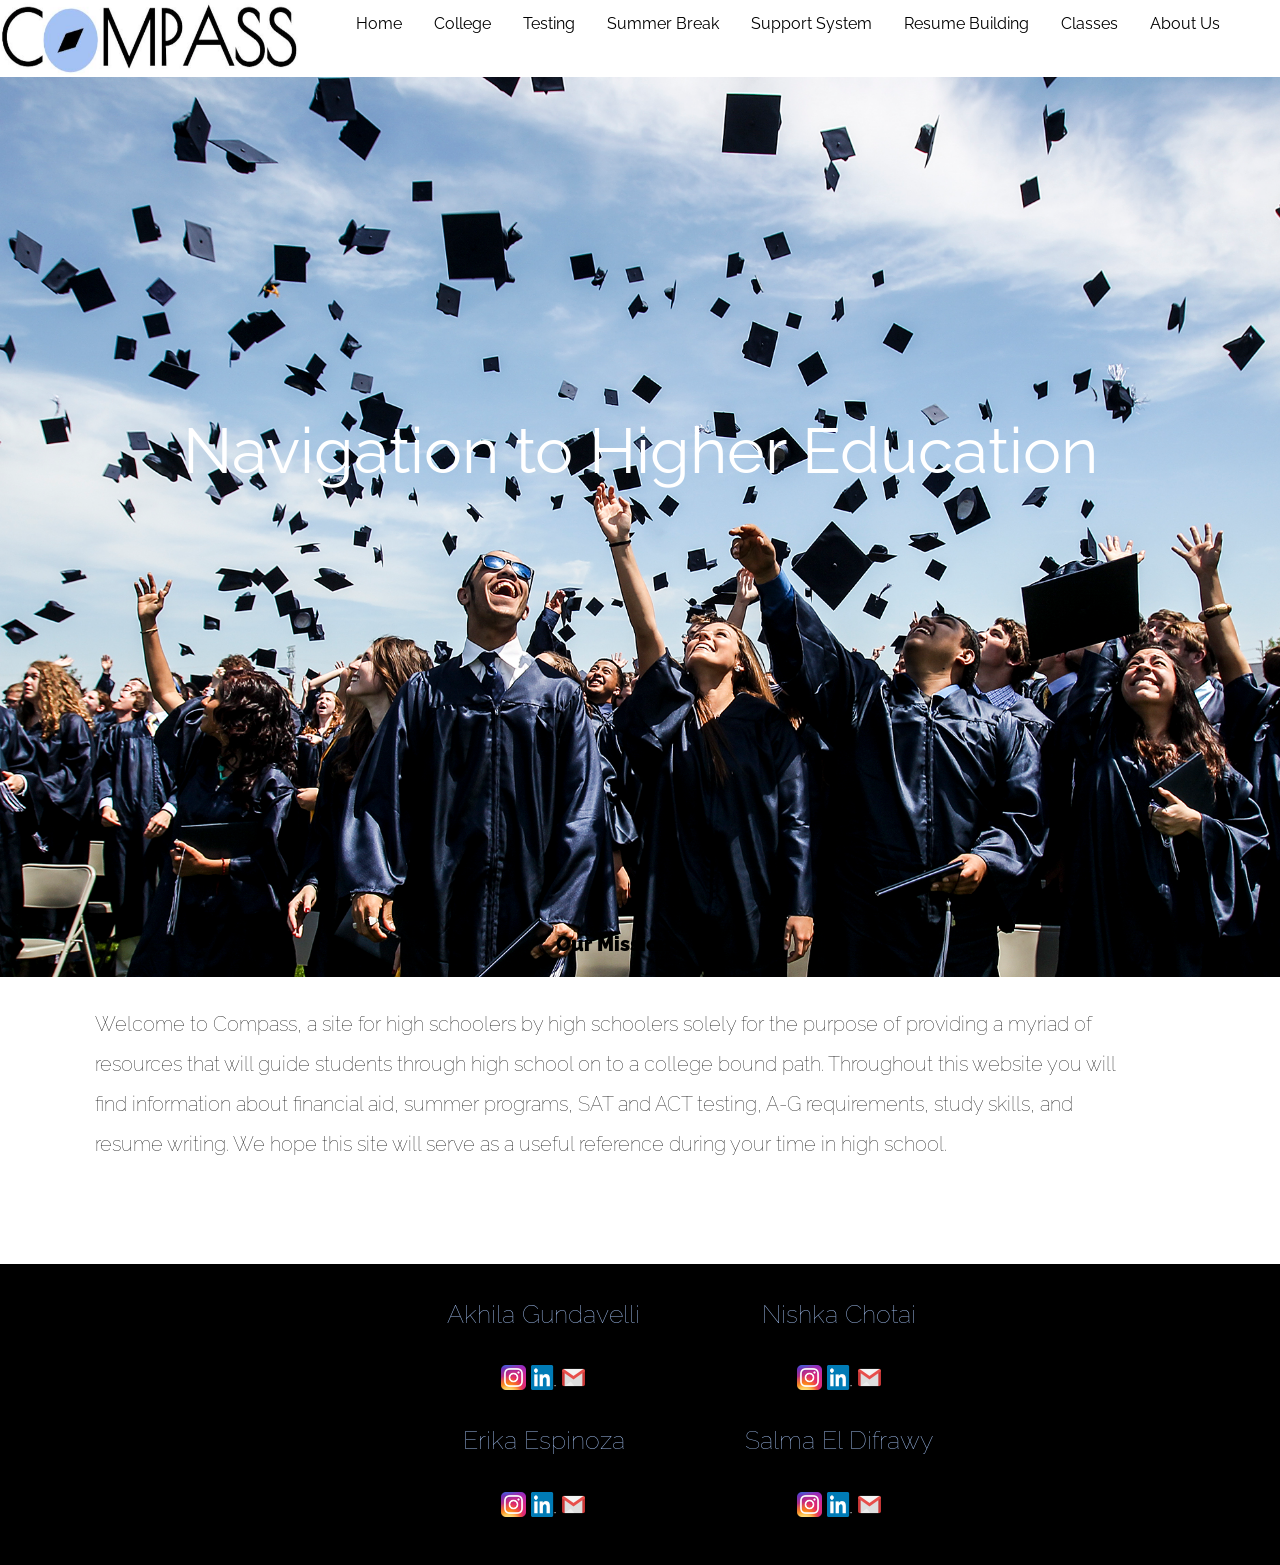
<file: index.html>
<!DOCTYPE html>
<html>
<title>Compass</title>

<head>
  <link rel="stylesheet" href="test.css">
  <link href="https://fonts.googleapis.com/css?family=Raleway:400,600,800" rel="stylesheet">
  <!-- <link rel="stylesheet" href="https://maxcdn.bootstrapcdn.com/bootstrap/3.3.7/css/bootstrap.min.css"> -->

<!-- jQuery library -->
<!-- <script src="https://ajax.googleapis.com/ajax/libs/jquery/3.3.1/jquery.min.js"></script> -->

<!-- Latest compiled JavaScript -->
<!-- <script src="https://maxcdn.bootstrapcdn.com/bootstrap/3.3.7/js/bootstrap.min.js"></script> -->
</head>

<!-- <script>
var yourNavigation = $(".nav");
    stickyDiv = "sticky";
    yourHeader = $('.header').height();

$(window).scroll(function() {
  if( $(this).scrollTop() > yourHeader ) {
    yourNavigation.addClass(stickyDiv);
  } else {
    yourNavigation.removeClass(stickyDiv);
  }
});
</script> -->

<body class="test">

<!-- <div class="help"> -->
<div id="heading">
<div class="move">
<a id="compass" href= "test.html"> <img src="sane.png" height="75" width="300" onclick= ""></a>

</div>


<div class="navbar navbar-fixed-top">
  <div class="container">
  <a href="test.html">Home</a>
  <div class="dropdown">
    <button class="dropbtn">College
      <i class="fa fa-caret-down"></i>
    </button>
    <div class="dropdown-content">
      <a href="college.html#College">Why College</a>
      <a href="college.html#collegeresearch">College Research</a>
      <a href="college.html#finance">Financial Aid</a>
    </div>
  </div>
  <div class="dropdown">
    <button class="dropbtn">Testing
    	<i class="fa fa-caret-down"></i>
    </button>
    <div class="dropdown-content">
      <a href="testing.html#sat">SAT vs. ACT</a>
      <a href="testing.html#subject">Subject Tests</a>
      <a href="testing.html#ap">AP Exams</a>
    </div>
  </div>
  <a href="summerbreak.html">Summer Break</a>
  <a href="supportsystem.html">Support System</a>
  <a href="resumebuilding.html">Resume Building</a>
  <div class="dropdown">
    <button class="dropbtn">Classes
      <i class="fa fa-caret-down"></i>
    </button>
    <div class="dropdown-content">
      <a href="classes.html#classes">Recommended Classes</a>
      <a href="classes.html#study">Study Skills</a>
    </div>
  </div>
  <div class="dropdown">
    <button class="dropbtn">About Us
      <i class="fa fa-caret-down"></i>
    </button>
    <div class="dropdown-content">
      <a href="aboutus1.html#a">Akhila Gundavelli</a>
      <a href="aboutus1.html#e">Erika Espinoza</a>
      <a href="aboutus1.html#n">Nishka Chotai</a>
      <a href="aboutus1.html#s">Salma El Difrawy</a>
  </div>
</div>
</div>
</div>

</div>

<p> Navigation to Higher Education </p>


<br>
<br>

<br>
<br>


<br>
<br>



<br>
<br>


<br>
<br>


<br>
<br>


<br>
<br>

<br>
<br>


<br>
<br>

<!-- <br>
<br> -->


<br>
<br>

<br>
<br>


<br>
<br>

<br>
<br>



<br>
<br>

<br>
<br>



<br>
<br>

<br>
<br>




<br>
<br>

<br>
<br>




<br>
<br>

<br>
<br>



<br>
<br>

<br>
<br>


<br>
<br>


<!-- <center><span class="bold"> Our Mission </span></center> -->
<h4>
<!-- <span id="College"> -->
<center> <span class="bold" id="bold">Our Mission</span> </center>
<!-- <center><b>Our Mission</b></center> -->
<br>
Welcome to Compass, a site for high schoolers by high schoolers solely for the purpose of providing a myriad of resources that will guide students through high school on to a college bound path. Throughout this website you will find information about financial aid, summer programs, SAT and ACT testing, A-G requirements, study skills, and resume writing.
We hope this site will serve as a useful reference during your time in high school.
<br>

</h4>
<!-- <hr id="foot"> -->
<footer id="footer" style="background-color: #000000">

 <!-- <center> <h6>Contact Information</h6> </center> -->

<center>
<div class="ib">
   <div> <center> <h6> Akhila Gundavelli </h6> </center>
<div class="sad">
  <a href= "https://www.instagram.com/akhilaaa.a/"><img src="insta.jpg" height= "25" width = "25"></a>
  <a href= "https://www.linkedin.com/feed/"><img src="link.jpg" height= "25" width = "25" ></a>
  <a href = "mailto:akhila.gundavelli@gmail.com"><img src="gmail.jpg" height="25" width= "25"></a>
</div>
<div> <center> <h6> Erika Espinoza </h6> </center>
<div class="sad">
 <a href= "https://www.instagram.com/erikaxespinoza/"><img src="insta.jpg" height= "25" width = "25"></a>
 <a href= "https://www.linkedin.com/in/erika-espinoza-02409b167/"><img src="link.jpg" height= "25" width = "25" ></a>
 <a href = "mailto:eespinoza2019@sjlvla.org"><img src="gmail.jpg" height="25" width= "25"></a>
</div>
</div>
</div>
</div>
<div class="ib">
<div> <center> <h6> Nishka Chotai </h6> </center>
<div class="sad">
 <a href= "https://www.instagram.com/nishka.chotai/"><img src="insta.jpg" height= "25" width = "25"></a>
 <a href= "https://www.linkedin.com/in/nishkachotai/"><img src="link.jpg" height= "25" width = "25" ></a>
 <a href = "mailto:nishka9chotai@gmail.com "><img src="gmail.jpg" height="25" width= "25"></a>
</div>
<div> <center> <h6> Salma El Difrawy </h6> </center>
<div class="sad">
 <a href= "https://www.instagram.com/salmaeldifrawy/"><img src="insta.jpg" height= "25" width = "25"></a>
 <a href= "https://www.linkedin.com/in/salma-el-difrawy-08b75261/"><img src="link.jpg" height= "25" width = "25" ></a>
 <a href = "mailto:salmaeldifrawy2012@gmail.com"><img src="gmail.jpg" height="25" width= "25"></a>
</div>
</div>
</div>
</center>



 </div>
<br>
<br>


</footer>






</body>
</html>
</file>
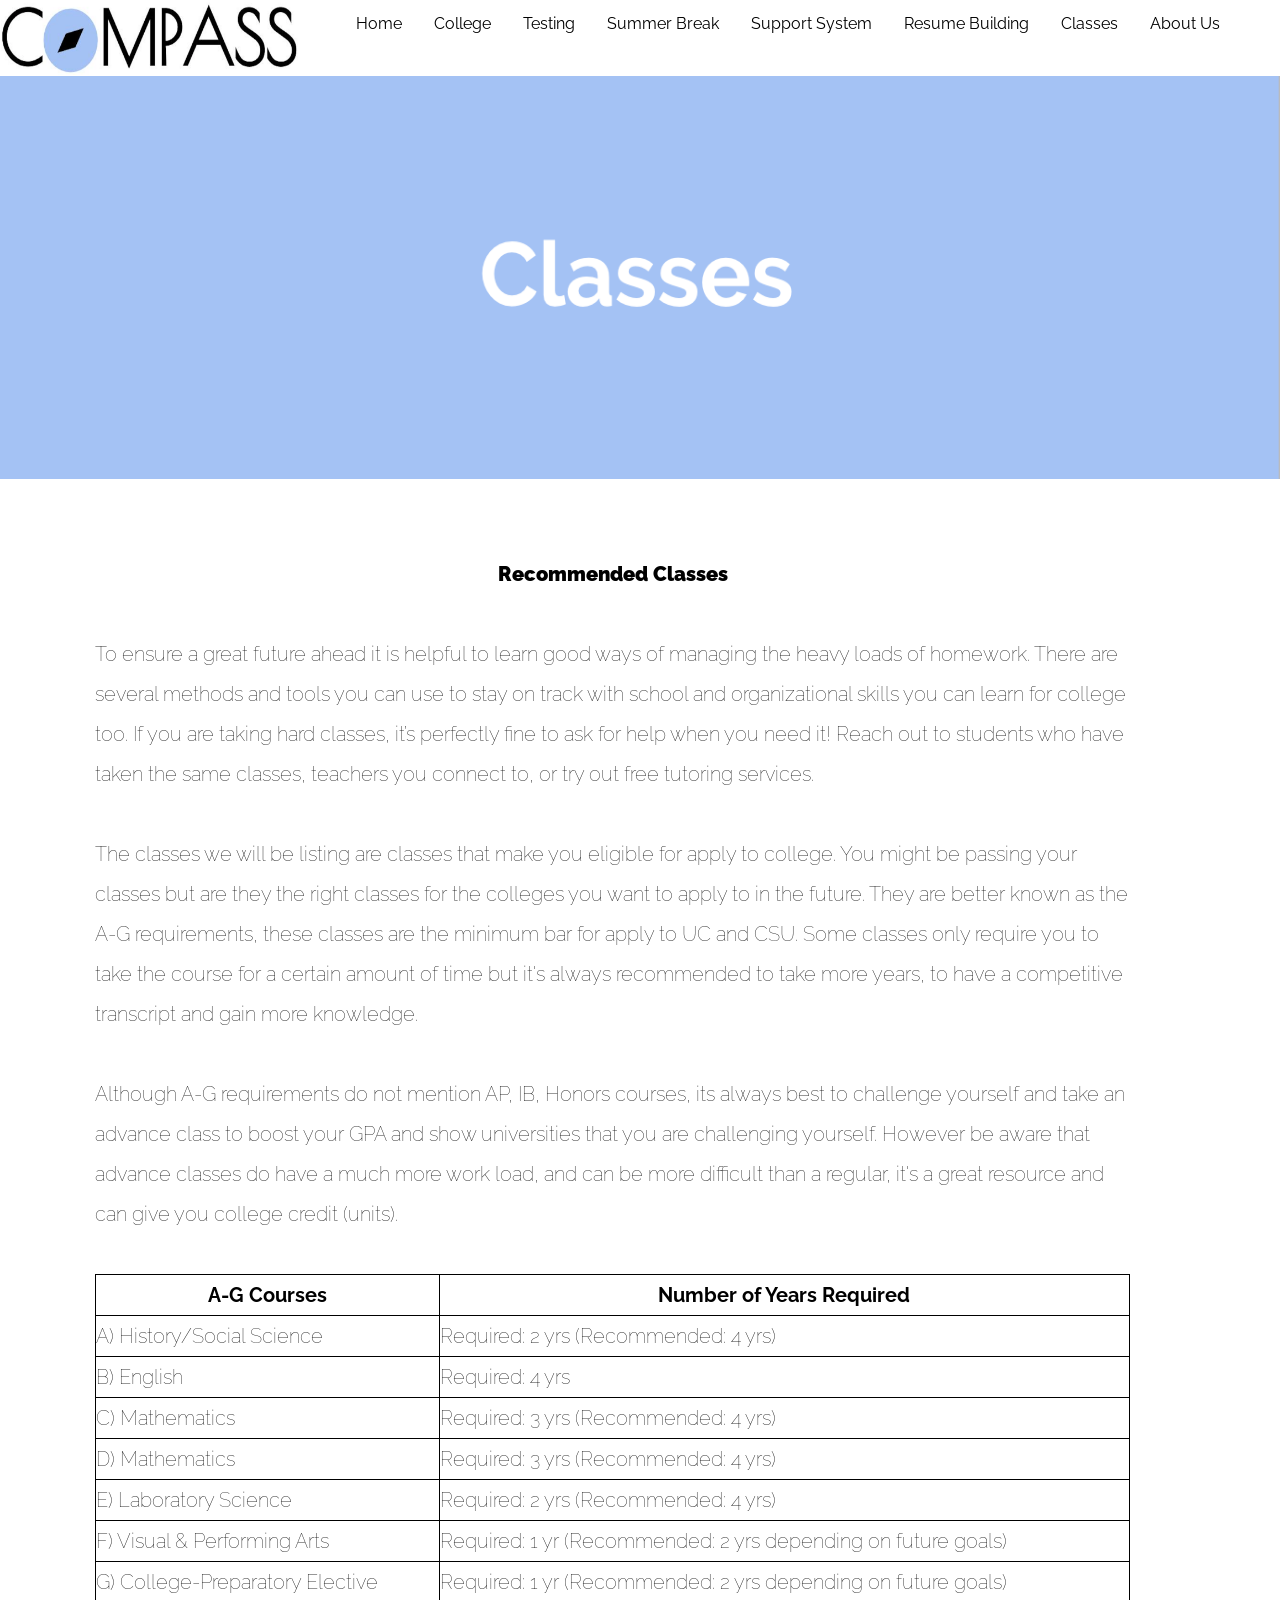
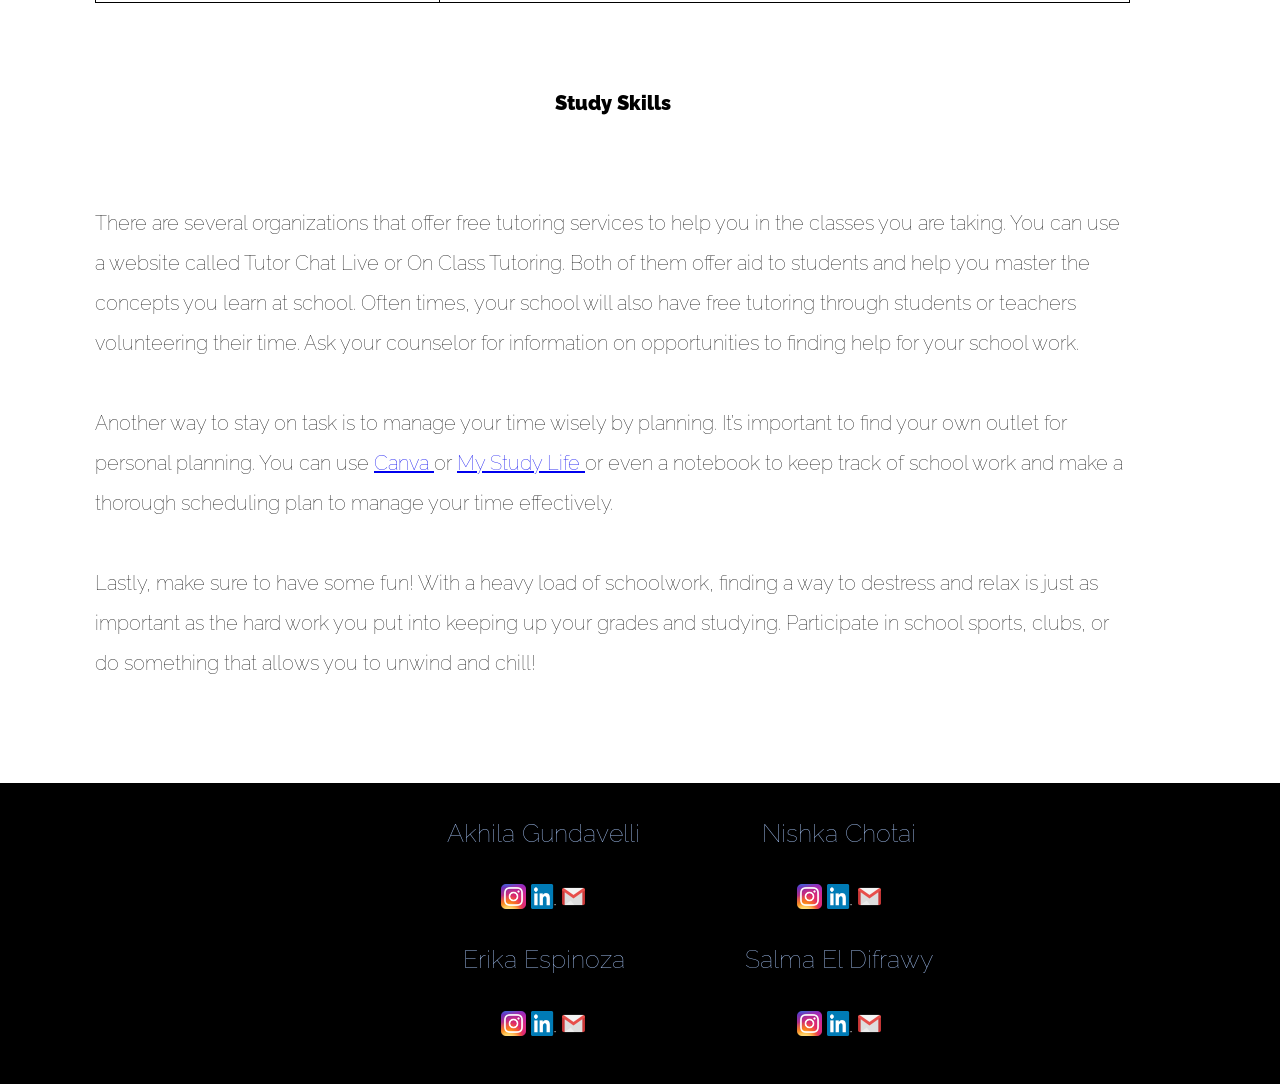
<file: classes.html>
<!DOCTYPE html>
<html>
<title>Compass</title>

<head>
  <link rel="stylesheet" href="test.css">
  <link href="https://fonts.googleapis.com/css?family=Raleway:400,700,800" rel="stylesheet">
  <script src="test.js"> </script>
</head>

<body class="classes">

<!-- <div class="help"> -->
<div id="heading">
<div class="move">
<a id="compass" href= "test.html"> <img src="sane.png" height="75" width="300" onclick= ""> </a></div>

<div class="navbar">
  <a href="index.html">Home</a>
  <div class="dropdown">
    <button class="dropbtn">College
      <i class="fa fa-caret-down"></i>
    </button>
    <div class="dropdown-content">
      <a href="college.html#College">Why College</a>
      <a href="college.html#collegeresearch">College Research</a>
      <a href="college.html#finance">Financial Aid</a>
    </div>
  </div>
  <div class="dropdown">
    <button class="dropbtn">Testing
    	<i class="fa fa-caret-down"></i>
    </button>
    <div class="dropdown-content">
      <a href="testing.html#sat">SAT vs. ACT</a>
      <a href="testing.html#subject">Subject Tests</a>
      <a href="testing.html#ap">AP Exams</a>
    </div>
  </div>
  <a href="summerbreak.html">Summer Break</a>
  <a href="supportsystem.html">Support System</a>
  <a href="resumebuilding.html">Resume Building</a>
  <div class="dropdown">
    <button class="dropbtn">Classes
      <i class="fa fa-caret-down"></i>
    </button>
    <div class="dropdown-content">
      <a href="classes.html#classes">Recommended Classes</a>
      <a href="classes.html#study">Study Skills</a>
    </div>
  </div>
  <div class="dropdown">
    <button class="dropbtn">About Us
      <i class="fa fa-caret-down"></i>
    </button>
    <div class="dropdown-content">
      <a href="aboutus1.html#a">Akhila Gundavelli</a>
      <a href="aboutus1.html#e">Erika Espinoza</a>
      <a href="aboutus1.html#n">Nishka Chotai</a>
      <a href="aboutus1.html#s">Salma El Difrawy</a>

  </div>
</div>
</div>


</div>

<br>
<br>

<br>
<br>

<br>
<br>

<br>
<br>

<br>
<br>

<br>
<br>

<br>
<br>

<br>
<br>

<br>
<br>

<br>
<br>
<br>
<br>
<br>



<span id="classes">
<h4>
<br>
<br>

<center><span class="bold">Recommended Classes</span></center>
<br>
To ensure a great future ahead it is helpful to learn good ways of managing the heavy loads of homework.
There are several methods and tools you can use to stay on track with school and organizational skills you can learn for college too.
If you are taking hard classes, it’s perfectly fine to ask for help when you need it! Reach out to students who have taken the same classes, teachers you connect to, or try out free tutoring services.
<br>
<br>

The classes we will be listing are classes that make you eligible for apply to college.
You might be passing your classes but are they the right classes for the colleges you want to apply to in the future.
They are better known as the A-G requirements, these classes are the minimum bar for apply to UC and CSU.
Some classes only require you to take the course for a certain amount of time but it's always recommended to take more years, to have a competitive transcript and gain more knowledge.
<br>
<br>
Although A-G requirements do not mention AP, IB, Honors courses, its always best to challenge yourself and take an advance class to boost your GPA and show universities that you are challenging yourself. However be aware that advance classes do have a much more work load, and can be more difficult than a regular, it's a great resource and can give you college credit (units).
<br>
<br>
</span>

<style>
table, th, td {
    border: 1px solid black;
    border-collapse: collapse;
}
</style>
<table style="width:100%">
  <tr>
    <th>A-G Courses</th>
    <th>Number of Years Required</th>
  </tr>
  <tr>
    <td>A) History/Social Science </td>
    <td>Required: 2 yrs (Recommended: 4 yrs) </td>
  </tr>
  <tr>
    <td>B) English </td>
    <td>Required: 4 yrs </td>
  </tr>
  <tr>
    <td>C) Mathematics</td>
    <td>Required: 3 yrs (Recommended: 4 yrs)</td>
  </tr>
  <tr>
    <td>D) Mathematics</td>
    <td>Required: 3 yrs (Recommended: 4 yrs)</td>
  </tr>
  <tr>
    <td>E) Laboratory Science</td>
    <td>Required: 2 yrs (Recommended: 4 yrs)</td>
  </tr>
  <tr>
    <td>F) Visual & Performing Arts</td>
    <td>Required: 1 yr (Recommended: 2 yrs depending on future goals)</td>
  </tr>
  <tr>
    <td>G) College-Preparatory Elective</td>
    <td>Required: 1 yr (Recommended: 2 yrs depending on future goals)</td>
  </tr>
</table>
<br>
<br>
<span id="study">
<center><span class="bold">Study Skills</span></center>
<br>
<br>
There are several organizations that offer free tutoring services to help you in the classes you are taking. You can use a website called Tutor Chat Live or On Class Tutoring. Both of them offer aid to students and help you master the concepts you learn at school. Often times, your school will also have free tutoring through students or teachers volunteering their time. Ask your counselor for information on opportunities to finding help for your school work.
<br>
<br>
Another way to stay on task is to manage your time wisely by planning. It’s important to find your own outlet for personal planning. You can use <a href= "https://www.canva.com/create/personal-planners/" > Canva </a> or <a href= "https://www.mystudylife.com/"> My Study Life </a> or even a notebook to keep track of school work and make a thorough scheduling plan to manage your time effectively.
<br>
<br>
Lastly, make sure to have some fun! With a heavy load of schoolwork, finding a way to destress and relax is just as important as the hard work you put into keeping up your grades and studying. Participate in school sports, clubs, or do something that allows you to unwind and chill!
<br>
</span>


</h4>
<footer id="footer" style="background-color: #000000">

 <!-- <center> <h6>Contact Information</h6> </center> -->

<center>
<div class="ib">
   <div> <center> <h6> Akhila Gundavelli </h6> </center>
<div class="sad">
  <a href= "https://www.instagram.com/akhilaaa.a/"><img src="insta.jpg" height= "25" width = "25"></a>
  <a href= "https://www.linkedin.com/feed/"><img src="link.jpg" height= "25" width = "25" ></a>
  <a href = "mailto:akhila.gundavelli@gmail.com"><img src="gmail.jpg" height="25" width= "25"></a>
</div>
<div> <center> <h6> Erika Espinoza </h6> </center>
<div class="sad">
 <a href= "https://www.instagram.com/erikaxespinoza/"><img src="insta.jpg" height= "25" width = "25"></a>
 <a href= "https://www.linkedin.com/in/erika-espinoza-02409b167/"><img src="link.jpg" height= "25" width = "25" ></a>
 <a href = "mailto:eespinoza2019@sjlvla.org"><img src="gmail.jpg" height="25" width= "25"></a>
</div>
</div>
</div>
</div>
<div class="ib">
<div> <center> <h6> Nishka Chotai </h6> </center>
<div class="sad">
 <a href= "https://www.instagram.com/nishka.chotai/"><img src="insta.jpg" height= "25" width = "25"></a>
 <a href= "https://www.linkedin.com/in/nishkachotai/"><img src="link.jpg" height= "25" width = "25" ></a>
 <a href = "mailto:nishka9chotai@gmail.com "><img src="gmail.jpg" height="25" width= "25"></a>
</div>
<div> <center> <h6> Salma El Difrawy </h6> </center>
<div class="sad">
 <a href= "https://www.instagram.com/salmaeldifrawy/"><img src="insta.jpg" height= "25" width = "25"></a>
 <a href= "https://www.linkedin.com/in/salma-el-difrawy-08b75261/"><img src="link.jpg" height= "25" width = "25" ></a>
 <a href = "mailto:salmaeldifrawy2012@gmail.com"><img src="gmail.jpg" height="25" width= "25"></a>
</div>
</div>
</div>
</center>



 </div>
<br>
<br>


</footer>
</file>
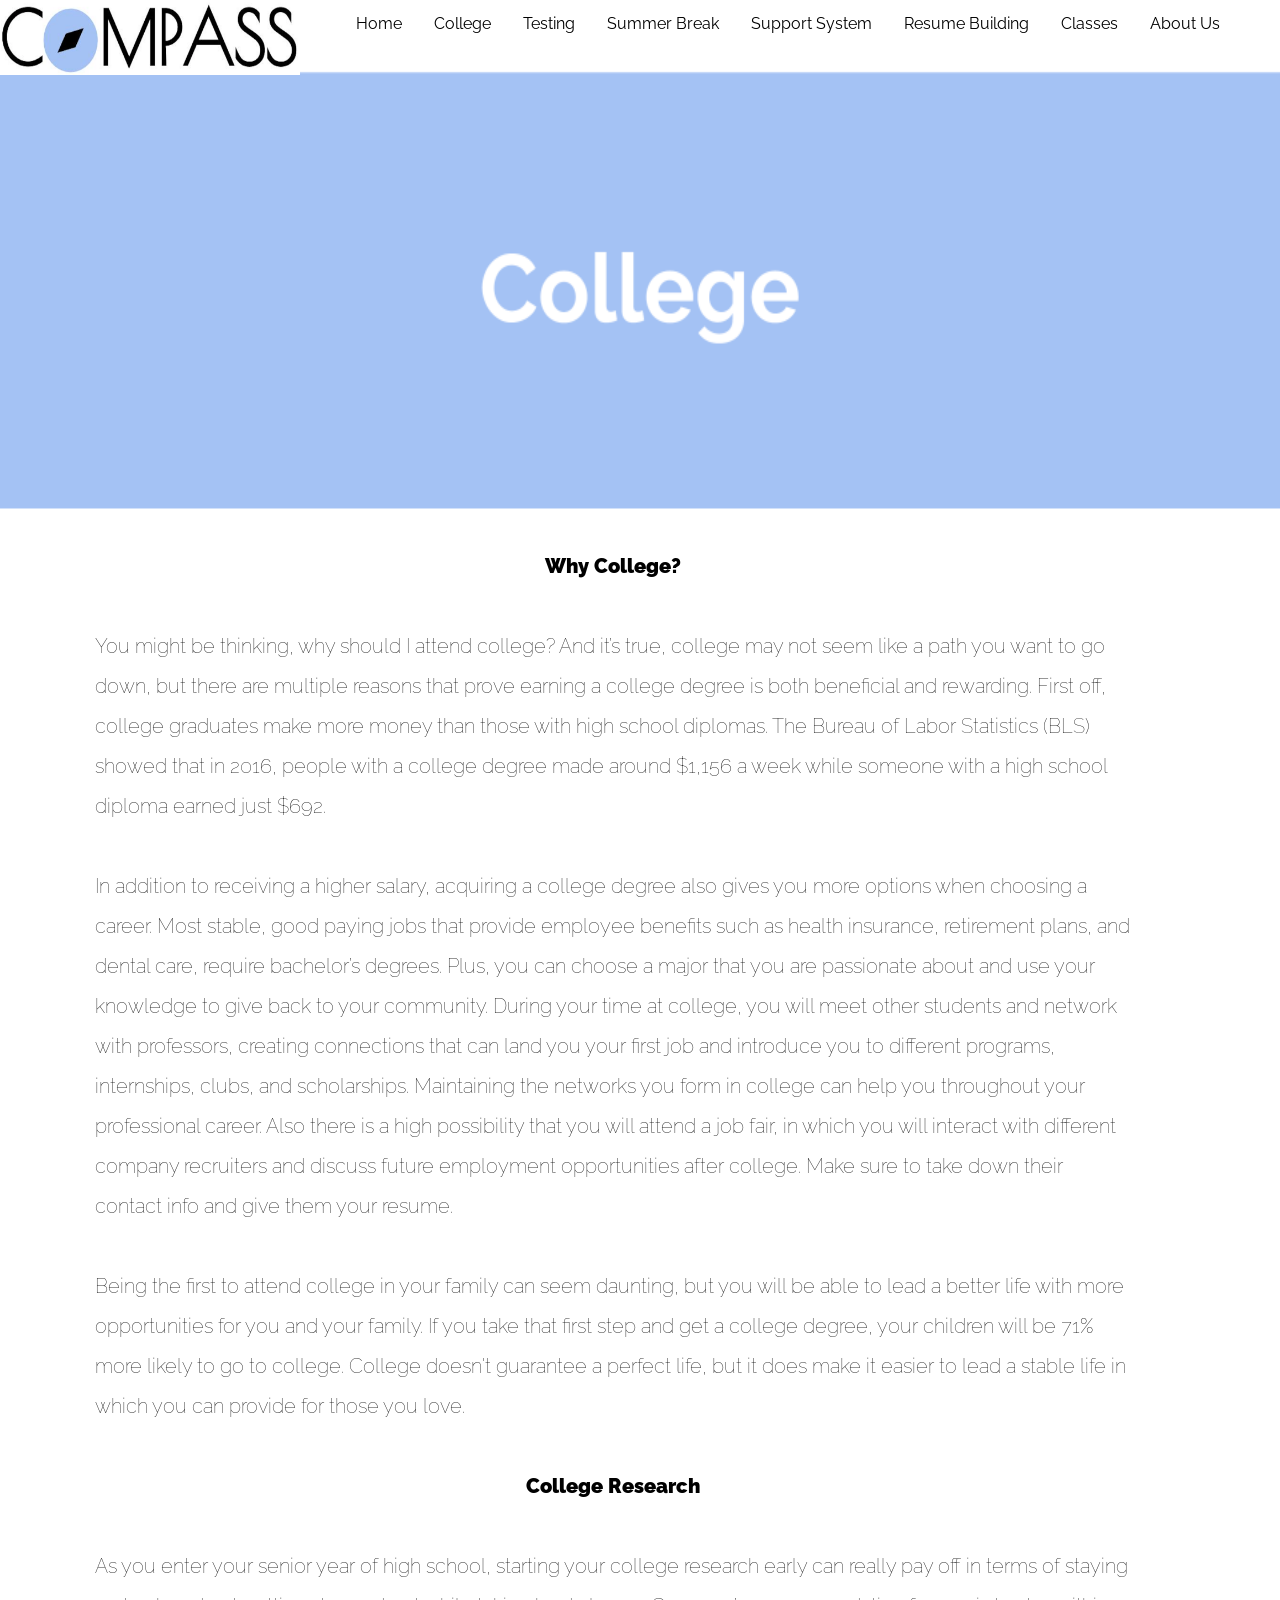
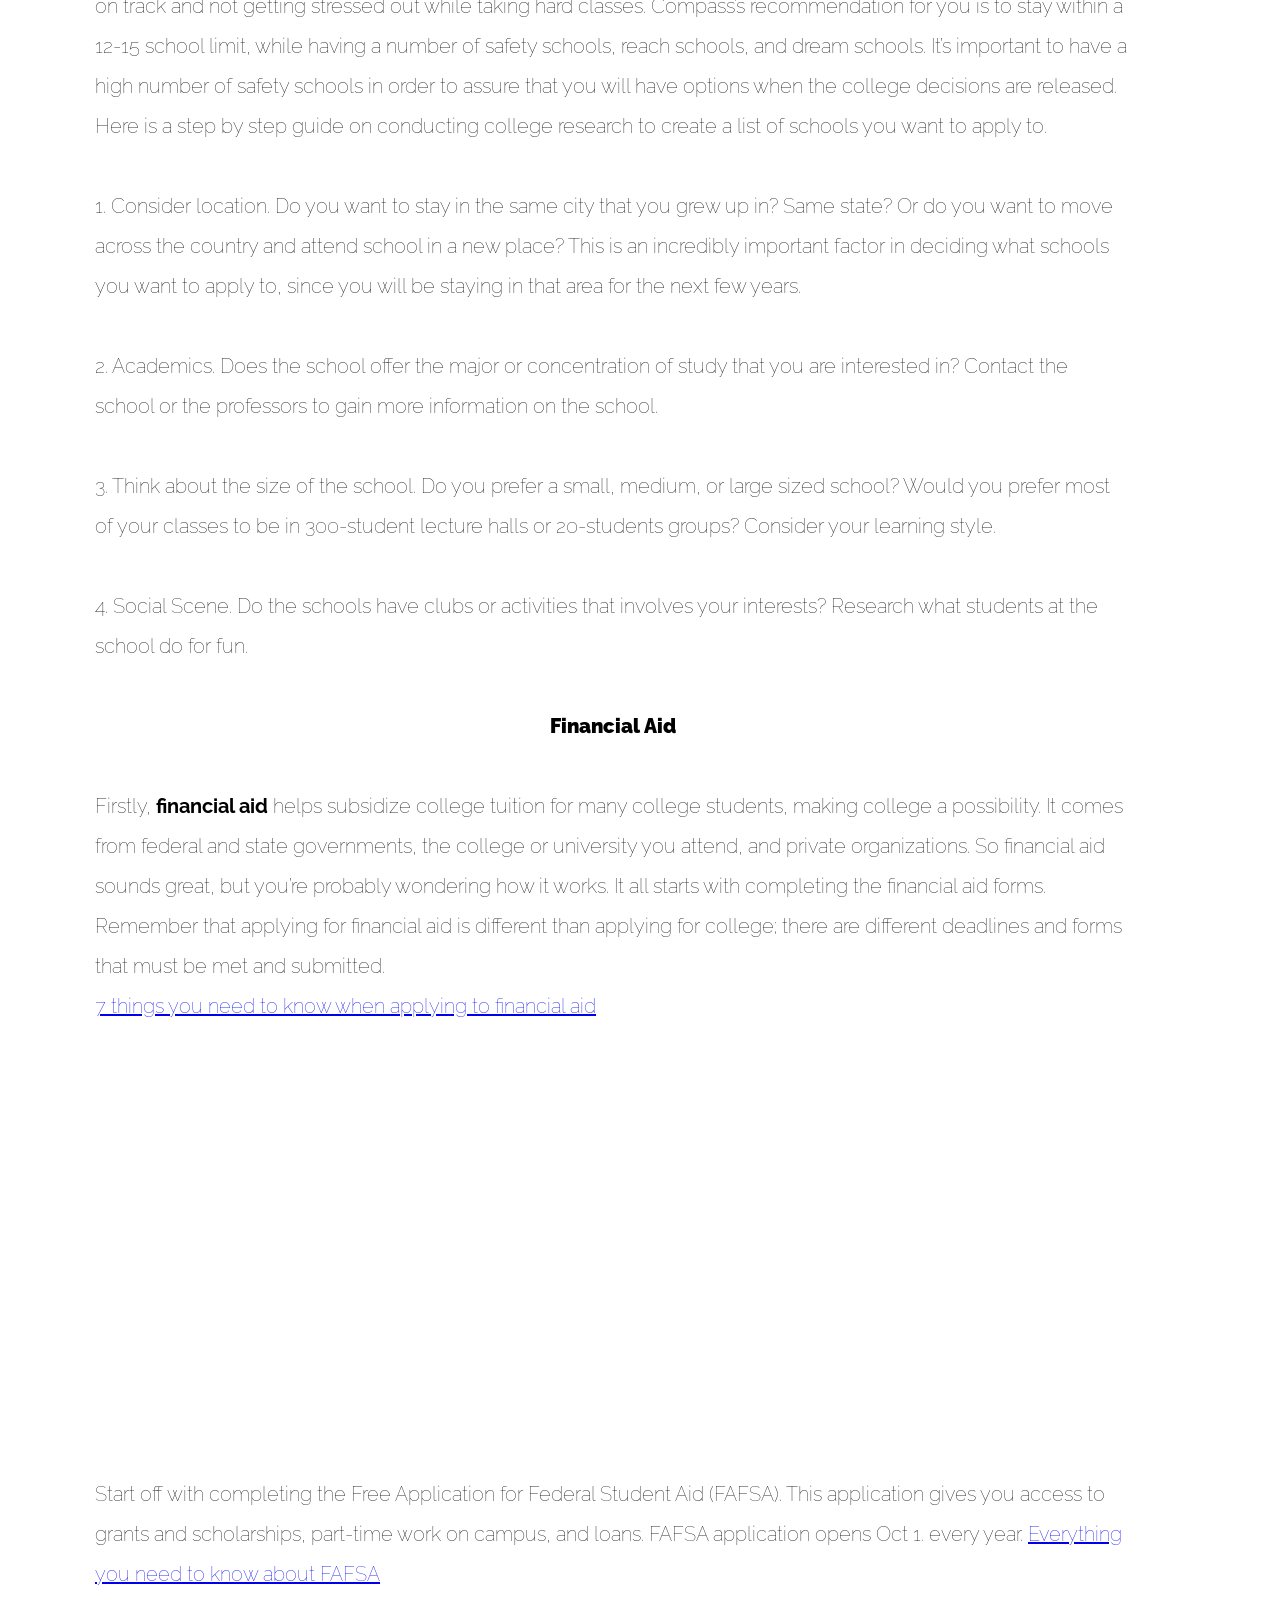
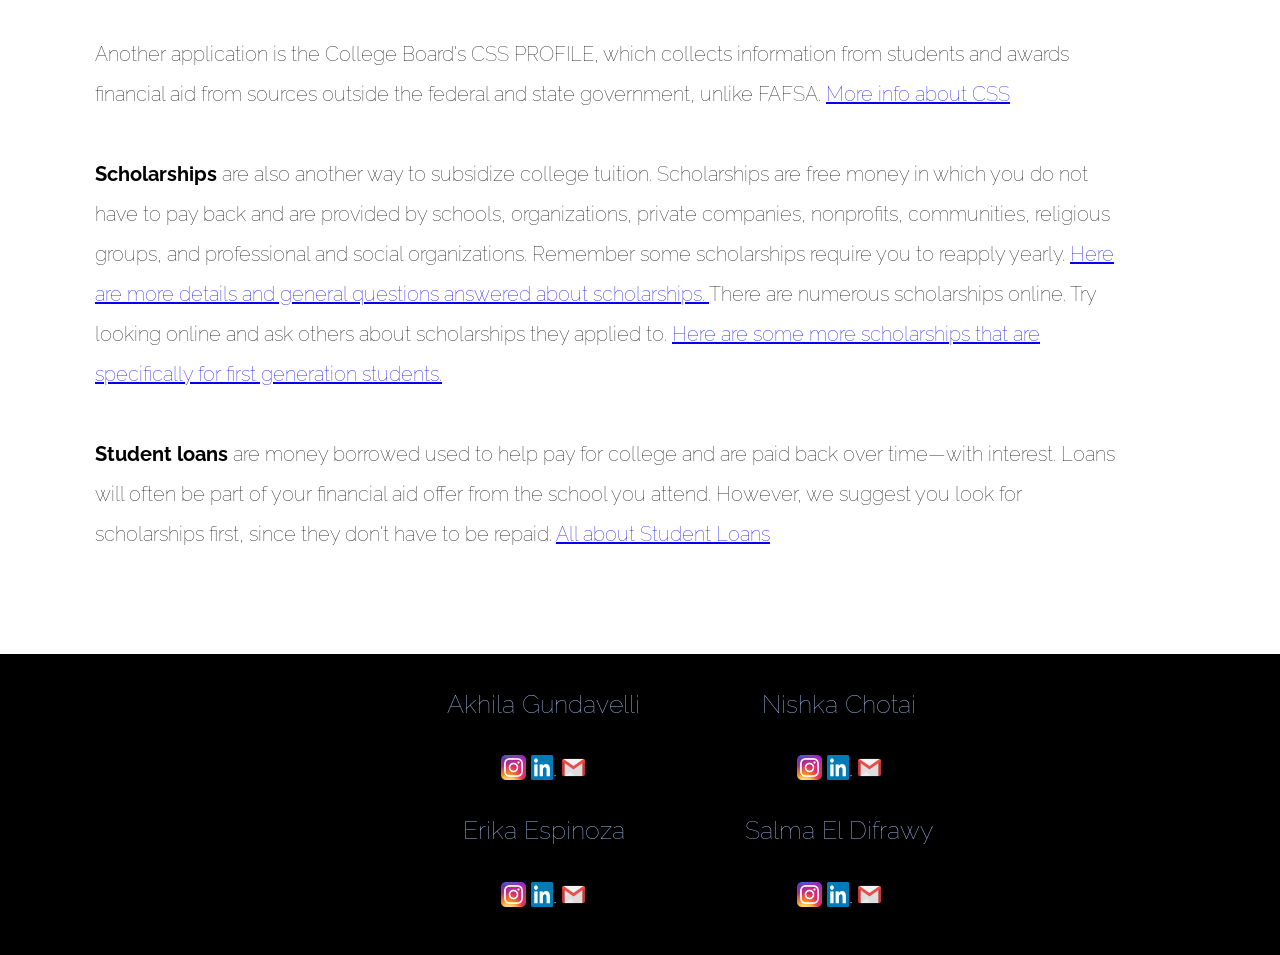
<file: college.html>
<!DOCTYPE html>
<html>
<title>Compass</title>

<head>
  <link rel="stylesheet" href="test.css">
  <link href="https://fonts.googleapis.com/css?family=Raleway:400,600,800" rel="stylesheet">
  <script src="test.js"> </script>
</head>

<body class="college">

<!-- <div class="help"> -->
<div id="heading">
<div class="move">
<a id="compass" href= "index.html"> <img src="sane.png" height="75" width="300" onclick= ""> </a></div>


<div class="navbar">
  <a href="index.html">Home</a>
  <div class="dropdown">
    <button class="dropbtn">College
      <i class="fa fa-caret-down"></i>
    </button>
    <div class="dropdown-content">
      <a href="college.html#College">Why College</a>
      <a href="college.html#collegeresearch">College Research</a>
      <a href="college.html#finance">Financial Aid</a>
    </div>
  </div>
  <div class="dropdown">
    <button class="dropbtn">Testing
    	<i class="fa fa-caret-down"></i>
    </button>
    <div class="dropdown-content">
      <a href="testing.html#sat">SAT vs. ACT</a>
      <a href="testing.html#subject">Subject Tests</a>
      <a href="testing.html#ap">AP Exams</a>
    </div>
  </div>
  <a href="summerbreak.html">Summer Break</a>
  <a href="supportsystem.html">Support System</a>
  <a href="resumebuilding.html">Resume Building</a>
  <div class="dropdown">
    <button class="dropbtn">Classes
      <i class="fa fa-caret-down"></i>
    </button>
    <div class="dropdown-content">
      <a href="classes.html#classes">Recommended Classes</a>
      <a href="classes.html#study">Study Skills</a>
    </div>
  </div>
  <div class="dropdown">
    <button class="dropbtn">About Us
      <i class="fa fa-caret-down"></i>
    </button>
    <div class="dropdown-content">
      <a href="aboutus1.html#a">Akhila Gundavelli</a>
      <a href="aboutus1.html#e">Erika Espinoza</a>
      <a href="aboutus1.html#n">Nishka Chotai</a>
      <a href="aboutus1.html#s">Salma El Difrawy</a>

  </div>
</div>
</div>


</div>


<br>
<br>

<br>
<br>

<br>
<br>

<br>
<br>

<br>
<br>

<br>
<br>

<br>
<br>

<br>
<br>

<br>
<br>

<br>
<br>

<br>
<br>

<br>
<br>

<br>
<br>

<br>



<h4>
<span id="College">
<center><span class="bold">Why College?</span></center>
<br>

You might be thinking, why should I attend college?
And it’s true, college may not seem like a path you want to go down, but there are multiple reasons that prove earning a college degree is both beneficial and rewarding.
First off, college graduates make more money than those with high school diplomas. The Bureau of Labor Statistics (BLS) showed that in 2016, people with a college degree made around $1,156 a week while someone with a high school diploma earned just $692.
<br>
<br>
In addition to receiving a higher salary, acquiring a college degree also gives you more options when choosing a career. Most stable, good paying jobs that provide employee benefits such as health insurance, retirement plans, and dental care, require bachelor’s degrees. Plus, you can choose a major that you are passionate about and use your knowledge to give back to your community.
During your time at college, you will meet other students and network with professors, creating connections that can land you your first job and introduce you to different programs, internships, clubs, and scholarships. Maintaining the networks you form in college can help you throughout your professional career. Also there is a high possibility that you will attend a job fair, in which you will interact with different company recruiters and discuss future employment opportunities after college. Make sure to take down their contact info and give them your resume.
<br>
<br>
Being the first to attend college in your family can seem daunting, but you will be able to lead a better life with more opportunities for you and your family. If you take that first step and get a college degree, your children will be 71% more likely to go to college. College doesn't guarantee a perfect life, but it does make it easier to lead a stable life in which you can provide for those you love.
</span>

<br>
<br>
<span id="collegeresearch">
<center><span class="bold">College Research</span></center>
<br>
As you enter your senior year of high school, starting your college research early can really pay off in terms of staying on track and not getting stressed out while taking hard classes.
Compass’s recommendation for  you is to stay within a 12-15 school limit, while having a number of safety schools, reach schools, and dream schools.
It’s important to have a high number of safety schools in order to assure that you will have options when the college decisions are released.

Here is a step by step guide on conducting college research to create a list of schools you want to apply to.
<br>
<br>
1. Consider location. Do you want to stay in the same city that you grew up in? Same state? Or do you want to move across the country and attend school in a new place? This is an incredibly important factor in deciding what schools you want to apply to, since you will be staying in that area for the next few years.
<br>
<br>
2. Academics. Does the school offer the major or concentration of study that you are interested in? Contact the school or the professors to gain more information on the school.
<br>
<br>
3. Think about the size of the school. Do you prefer a small, medium, or large sized school? Would you prefer most of your classes to be in 300-student lecture halls or 20-students groups? Consider your learning style.
<br>
<br>
4. Social Scene. Do the schools have clubs or activities that involves your interests? Research what students at the school do for fun.
</span>
<br>
<br>

<span id="finance">
<center><span class="bold">Financial Aid</span></center>
<br>

Firstly, <strong> financial aid </strong> helps subsidize college tuition for many college students, making college a possibility. It comes from federal and state governments, the college or university you attend, and private organizations.
So financial aid sounds great, but you’re probably wondering how it works. It all starts with completing the financial aid forms. Remember that applying for financial aid is different than applying for college; there are different deadlines and forms that must be met and submitted. <br>
<a href= "https://bigfuture.collegeboard.org/pay-for-college/financial-aid-101/7-things-you-need-to-know-about-financial-aid"> 7 things you need to know when applying to financial aid </a>
<br>
<br>
<!-- link this video that is downloaded on salmas comp: alicia_8844.mp4 -->
<!-- <center>
<video width="420" height="340" controls>
  <source src="video.mp4" type="video/mp4">
  <source src="movie.ogg" type="video/ogg">

</video>
</center> -->

<!-- <iframe width="560" height="315"
src="https://www.youtube.com/watch?v=LK0bbu0y5AM">
</iframe> -->
<center>
<iframe width="560" height="315" src="https://www.youtube.com/embed/LK0bbu0y5AM" frameborder="0" allow="autoplay; encrypted-media" allowfullscreen></iframe>

</center>
<br>
<br>
Start off with completing the Free Application for Federal Student Aid (FAFSA). This application gives you access to grants and scholarships, part-time work on campus, and loans. FAFSA application opens Oct 1. every year.
<a href= "https://bigfuture.collegeboard.org/pay-for-college/financial-aid/3-steps-to-getting-financial-aid" > Everything you need to know about FAFSA </a>

<br>
<br>
Another application is the  College Board's CSS PROFILE, which collects information from students and awards financial aid from sources outside the federal and state government, unlike FAFSA. <a href= "https://bigfuture.collegeboard.org/pay-for-college/financial-aid-101/how-to-complete-the-css-financial-aid-profile" > More info about CSS </a>
<br>
<br>
<strong> Scholarships </strong> are also another way to subsidize college tuition. Scholarships are free money in which you do not have to pay back and are provided by schools, organizations, private companies, nonprofits, communities, religious groups, and professional and social organizations. Remember some scholarships require you to reapply yearly. <a href= "https://studentaid.ed.gov/sa/types/grants-scholarships/finding-scholarships"> Here are more details and general questions answered about scholarships.  </a>



There are numerous scholarships online. Try looking online and ask others about scholarships they applied to.
<a href= "https://images-na.ssl-images-amazon.com/images/I/51AiideP+aL._AC_US218_.jpg"> Here are some more scholarships that are specifically for first generation students. </a>


<br>
<br>
<strong> Student loans </strong> are money borrowed used to help pay for college and are paid back over time―with interest. Loans will often be part of your financial aid offer from the school you attend. However, we suggest you look for scholarships first, since they don't have to be repaid.
<a href= "https://studentloanhero.com/featured/how-do-student-loans-work/"> All about Student Loans </a>
</span>

<br>

</h4>

</body>

<footer id="footer" style="background-color: #000000">

 <!-- <center> <h6>Contact Information</h6> </center> -->

<center>
<div class="ib">
   <div> <center> <h6> Akhila Gundavelli </h6> </center>
<div class="sad">
  <a href= "https://www.instagram.com/akhilaaa.a/"><img src="insta.jpg" height= "25" width = "25"></a>
  <a href= "https://www.linkedin.com/feed/"><img src="link.jpg" height= "25" width = "25" ></a>
  <a href = "mailto:akhila.gundavelli@gmail.com"><img src="gmail.jpg" height="25" width= "25"></a>
</div>
<div> <center> <h6> Erika Espinoza </h6> </center>
<div class="sad">
 <a href= "https://www.instagram.com/erikaxespinoza/"><img src="insta.jpg" height= "25" width = "25"></a>
 <a href= "https://www.linkedin.com/in/erika-espinoza-02409b167/"><img src="link.jpg" height= "25" width = "25" ></a>
 <a href = "mailto:eespinoza2019@sjlvla.org"><img src="gmail.jpg" height="25" width= "25"></a>
</div>
</div>
</div>
</div>
<div class="ib">
<div> <center> <h6> Nishka Chotai </h6> </center>
<div class="sad">
 <a href= "https://www.instagram.com/nishka.chotai/"><img src="insta.jpg" height= "25" width = "25"></a>
 <a href= "https://www.linkedin.com/in/nishkachotai/"><img src="link.jpg" height= "25" width = "25" ></a>
 <a href = "mailto:nishka9chotai@gmail.com "><img src="gmail.jpg" height="25" width= "25"></a>
</div>
<div> <center> <h6> Salma El Difrawy </h6> </center>
<div class="sad">
 <a href= "https://www.instagram.com/salmaeldifrawy/"><img src="insta.jpg" height= "25" width = "25"></a>
 <a href= "https://www.linkedin.com/in/salma-el-difrawy-08b75261/"><img src="link.jpg" height= "25" width = "25" ></a>
 <a href = "mailto:salmaeldifrawy2012@gmail.com"><img src="gmail.jpg" height="25" width= "25"></a>
</div>
</div>
</div>
</center>



 </div>
<br>
<br>

</footer>

</html>
</file>
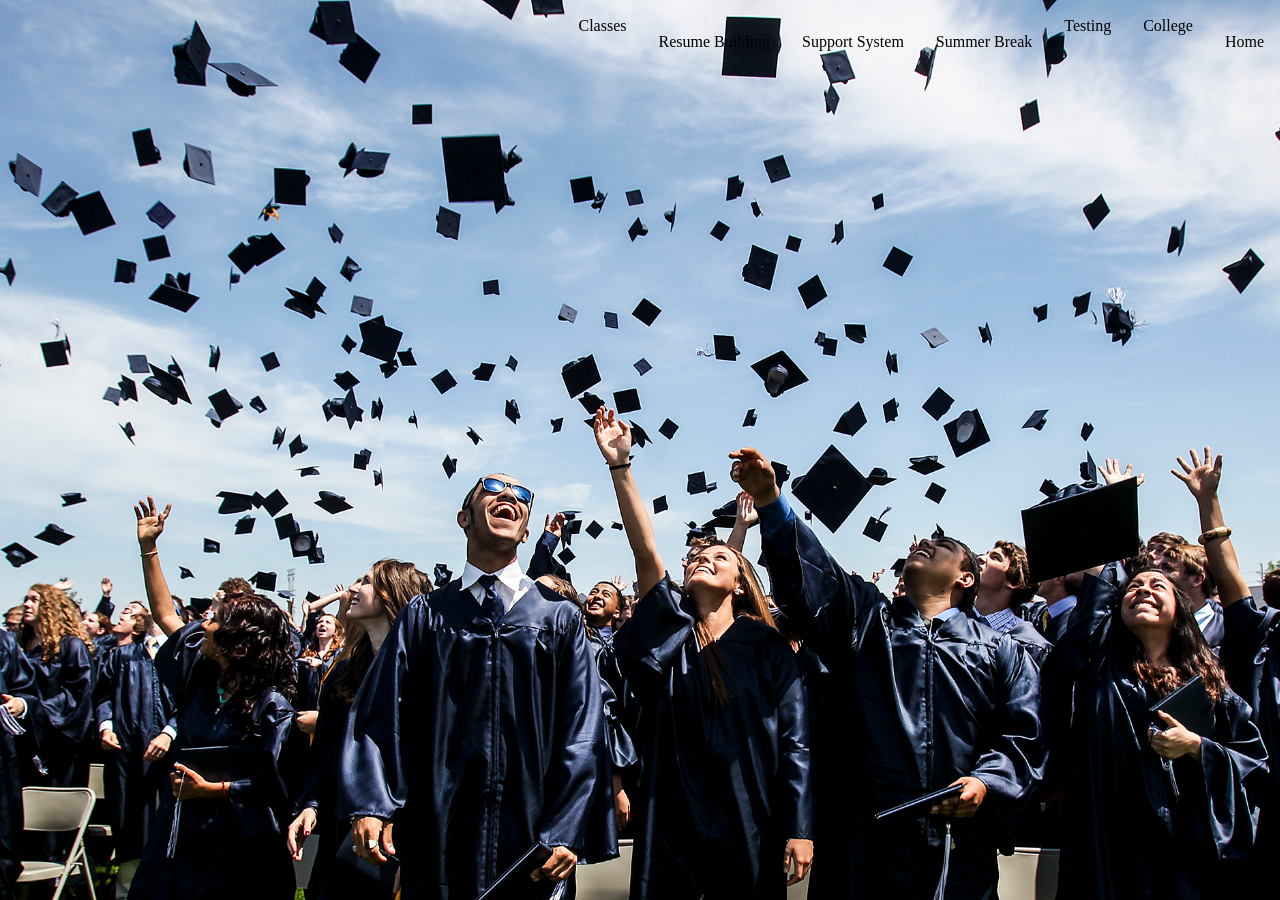
<file: collegetrial.html>
<!-- <h1>Welcome to Compass, a cite for high schoolers by high schoolers solely for the purpose of providing a myriad of resources that will guide students through high school towards a path to achieve a bachelor's degree.
</h1>  -->
<!DOCTYPE html>
<html>
<title>Compass</title>
<meta name="viewport" content="width=device-width, initial-scale=1">
<link rel="stylesheet" href="https://www.w3schools.com/w3css/4/w3.css">

<head>
  <link rel="stylesheet" href="collegetrial.css">
  <script src="collegetrial.js"> </script>
</head>

<body>

<div class="navbar">
  <a href="#home">Home</a>
  <div class="dropdown">
    <button class="dropbtn">College
      <i class="fa fa-caret-down"></i>
    </button>
    <div class="dropdown-content">
      <a href="#">Why College</a>
      <a href="#">College Research</a>
      <a href="#">Financial Aid</a>
    </div>
  </div>
  <div class="dropdown">
    <button class="dropbtn">Testing
      <i class="fa fa-caret-down"></i>
    </button>
    <div class="dropdown-content">
      <a href="#">SAT</a>
      <a href="#">ACT</a>
      <a href="#">Subject Tests</a>
      <a href="#">AP Exams</a>
    </div>
  </div>
  <a href="#news">Summer Break</a>
  <a href="#news">Support System</a>
  <a href="#news">Resume Building</a>
  <div class="dropdown">
    <button class="dropbtn">Classes
      <i class="fa fa-caret-down"></i>
    </button>
    <div class="dropdown-content">
      <a href="#">Recommended Classes</a>
      <a href="#">Time Management</a>
      <div class="dropdown">
    <button class="dropbtn">About Us
      <i class="fa fa-caret-down"></i>
    </button>
    <div class="dropdown-content">
      <a href="#">Akhila Gundavelli</a>
      <a href="#">Erika Espinoza</a>
      <a href="#">Nishka Chotai</a>
      <a href="#">Salma El Difrawy</a>
</div>

<div id="main">
  <nav>
    <img src="sane.png" height="75" width="350">
  </nav>
</div>



<!-- <body>
  <div id="main">
    <nav>
      <img src="sane.png" height="75" width="350">
      <ul>
        <li><a href="rd.html">Home</a></li>
        <li><a href="#">Why college?</a></li>
        <li><a href="#">Testing</a></li>
        <li><a href="#">Summer break</a></li>
      </ul>
    </nav>
  </div> -->

<!-- <div class="w3-container" id="menu"><center>

  <div class="w3-dropdown-hover">
    <button class="w3-button w3-white">Home</button>
    <div class="w3-dropdown-content w3-bar-block w3-border">
    </div>
  </div>


  <div class="w3-dropdown-hover">
    <button class="w3-button w3-white">College</button>
    <div class="w3-dropdown-content w3-bar-block w3-border">
      <a href="collegefacts.html" class="w3-bar-item w3-button">Why College?</a>
      <a href="collegefacts.html" class="w3-bar-item w3-button">College Research</a>
      <a href="collegefacts.html" class="w3-bar-item w3-button">Financial Aid & Scholarships</a>
    </div>
  </div> -->


  <!-- <div class="w3-dropdown-hover">
    <button class="w3-button w3-black">Testing</button>
    <div class="w3-dropdown-content w3-bar-block w3-border">
      <a href="testing.html" class="w3-bar-item w3-button">SAT</a>
      <a href="testing.html" class="w3-bar-item w3-button">ACT</a>
      <a href="testing.html" class="w3-bar-item w3-button">AP Exams</a>
    </div>
  </div>

  <div class="w3-dropdown-hover">
    <button class="w3-button w3-black">Summer Break</button>
    <div class="w3-dropdown-content w3-bar-block w3-border">
      <! <a href="summer.html" class="w3-bar-item w3-button">Summer Break</a> -->
    <!-- </div>
  </div>

  <div class="w3-dropdown-hover">
    <button class="w3-button w3-black">Support System</button>
    <div class="w3-dropdown-content w3-bar-block w3-border">
      <! <a href="supportsystems.html" class="w3-bar-item w3-button">Support Systems</a> -->
    <!-- </div>
  </div>

  <div class="w3-dropdown-hover">
    <button class="w3-button w3-black">Resume Building</button>
    <div class="w3-dropdown-content w3-bar-block w3-border">
      <a href="resume.html" class="w3-bar-item w3-button">Resume Building</a>
    </div>
  </div> -->


  <!-- <div class="w3-dropdown-hover">
    <button class="w3-button w3-black">Classes</button>
    <div class="w3-dropdown-content w3-bar-block w3-border">
    <a href="classes.html" class="w3-bar-item w3-button">Recommended Classes</a>
    <a href="classes.html" class="w3-bar-item w3-button">Time Management</a>
    </div>
  </div>

  <div class="w3-dropdown-hover">
    <button class="w3-button w3-black">About Us</button>
    <div class="w3-dropdown-content w3-bar-block w3-border">
    <a href="aboutus.html" class="w3-bar-item w3-button">Akhila Gundavelli</a>
    <a href="aboutus.html" class="w3-bar-item w3-button">Erika Espinoza</a>
    <a href="aboutus.html" class="w3-bar-item w3-button">Nishka Chotai</a>
    <a href="aboutus.html" class="w3-bar-item w3-button">Salma El Difrawy</a>
    <a href="aboutus.html" class="w3-bar-item w3-button">Contact Us</a>
    </div>
  </div>
</center> -->
<!-- </div> -->

<!-- <div id="image">
  <center><img src="compass1.png" height="160" width="640"></center>
</div>

<div>
  <center><p>Navigation to Higher Education</p></center>
</div> -->



<br>

<br>

<br>

<br>


<br>

<br>

<br>

<br>

<br>

<br>

<br>

<br>

<br>

<br>

<br>

<br>

<br>

<br>

<br>

<br>

<br>

<br>

<br>

<br>

<br>

<br>

<br>

<br>
<br>

<br>

<br>

<br>
<br>

<br>

<br>


<footer>
<div class="w3-container w3-padding-32" id="contact">
    <h3 class="w3-border-bottom w3-border-light-grey w3-padding-16">Contact</h3>
    <p> For more information or questions please contact us.</p>
    <form action="/action_page.php" target="_blank">
      <input class="w3-input w3-border" type="text" placeholder="Name" required name="Name">
      <input class="w3-input w3-section w3-border" type="text" placeholder="Email" required name="Email">
      <input class="w3-input w3-section w3-border" type="text" placeholder="Subject" required name="Subject">
      <input class="w3-input w3-section w3-border" type="text" placeholder="Comment" required name="Comment">
      <button class="w3-button w3-black w3-section" type="submit">
        <i class="fa fa-paper-plane"></i> SEND MESSAGE
      </button>
    </form>
  </div>
</footer>

</body>


</html>
</file>
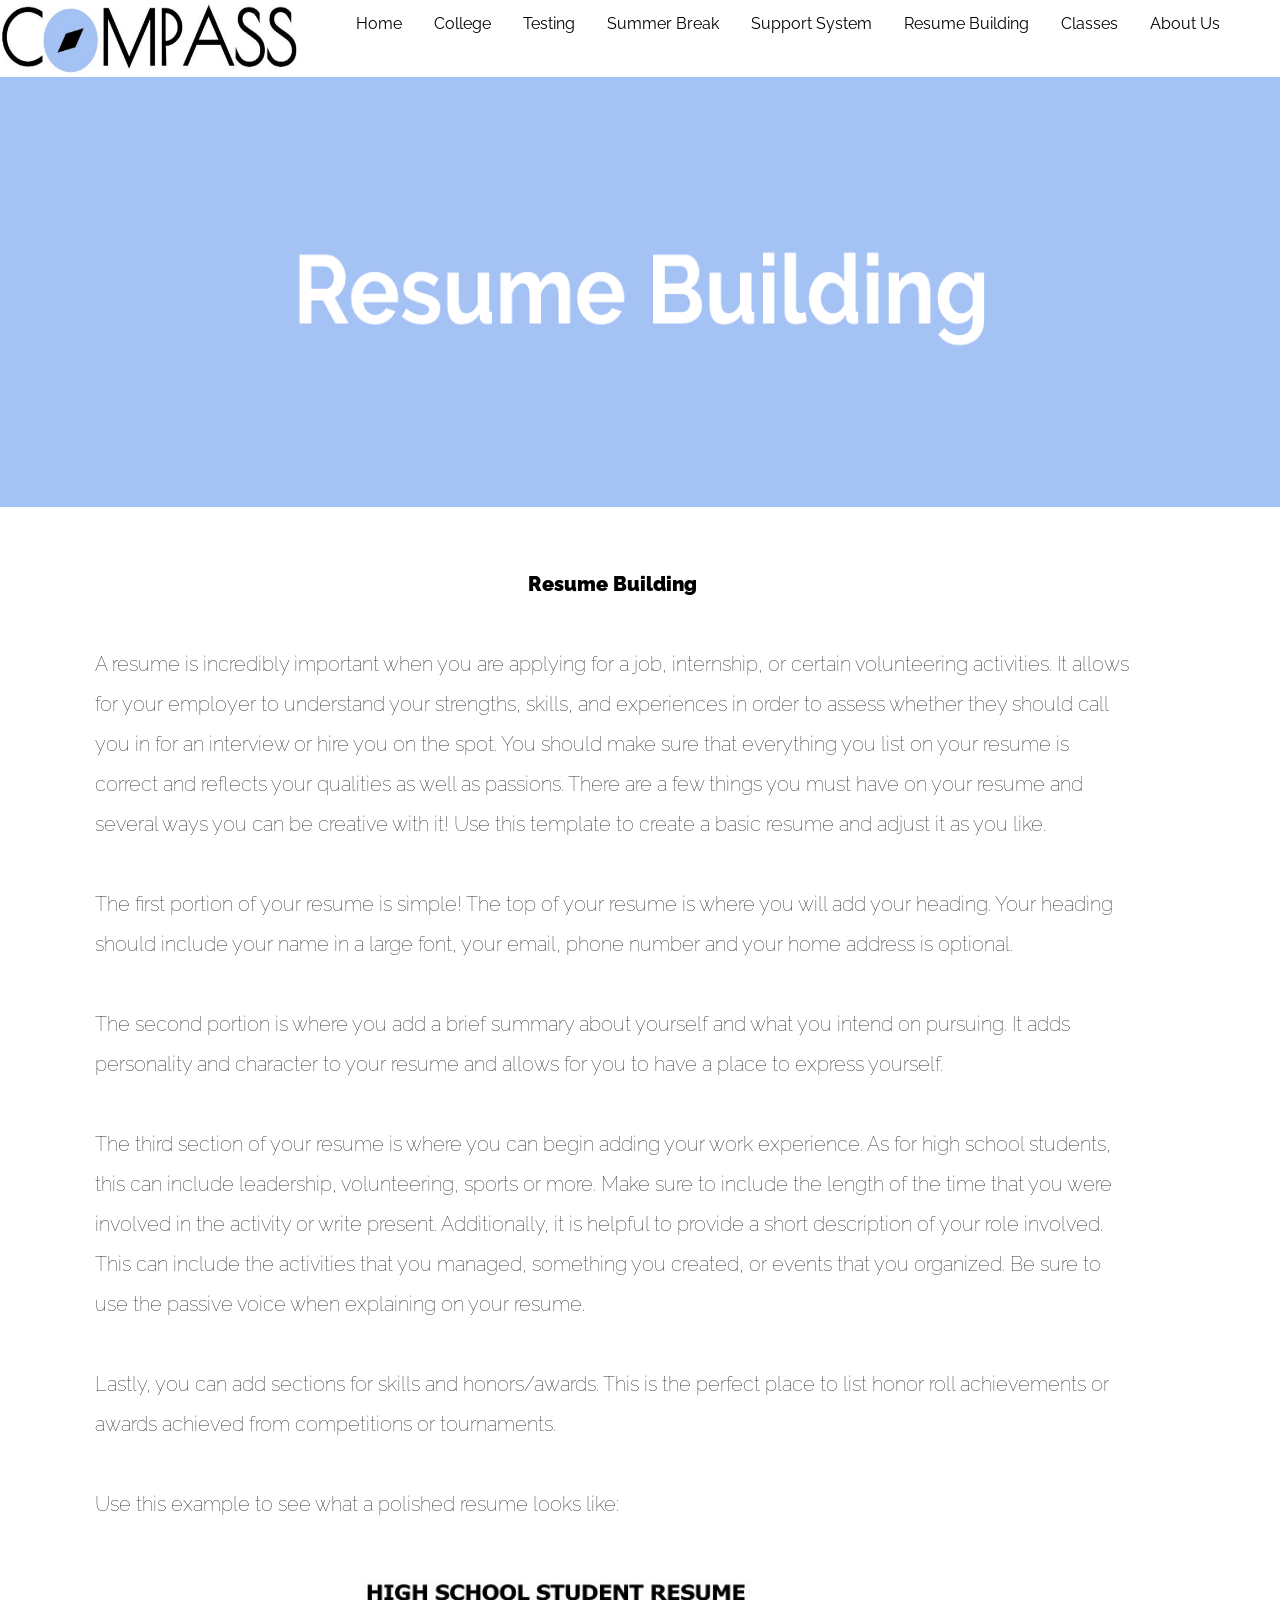
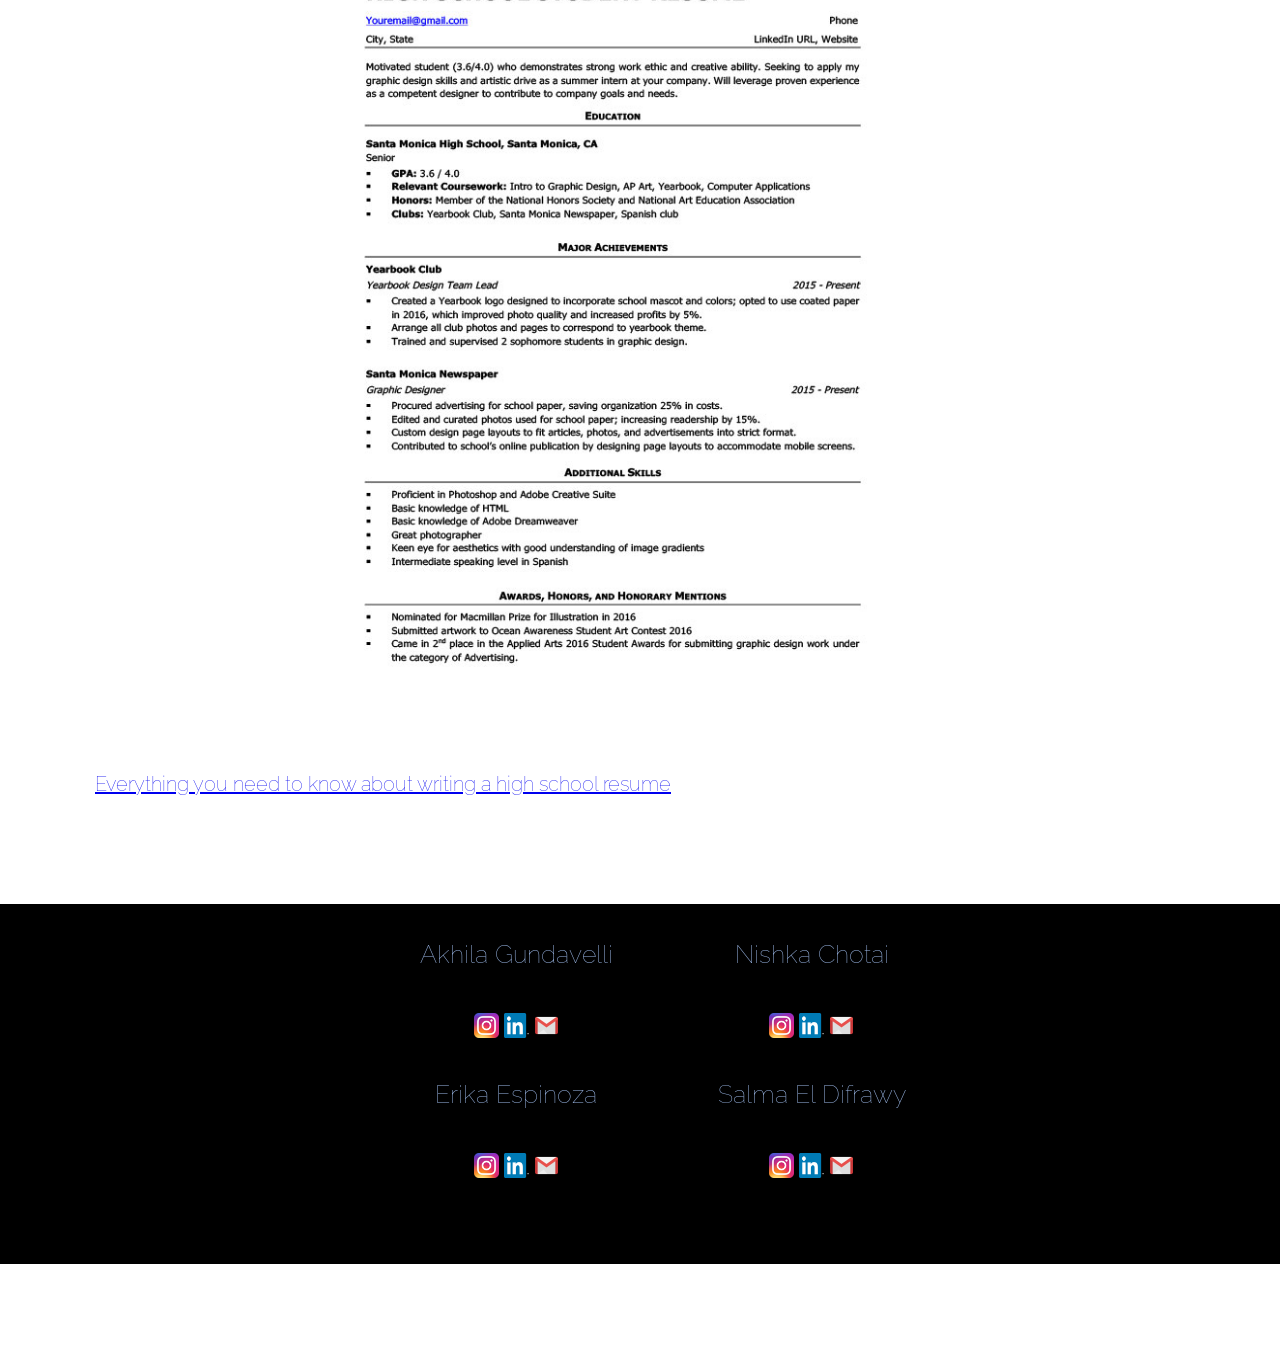
<file: resumebuilding.html>
<!DOCTYPE html>
<html>
<title>Compass</title>

<head>
  <link rel="stylesheet" href="test.css">
  <link href="https://fonts.googleapis.com/css?family=Raleway:400,700,800" rel="stylesheet">
  <script src="test.js"> </script>
</head>

<body class="resumebuilding">

<!-- <div class="help"> -->
<div id="heading">
<div class="move">
<a id="compass" href= "index.html"> <img src="sane.png" height="75" width="300" onclick= ""> </a></div>


<div class="navbar">
  <a href="index.html">Home</a>
  <div class="dropdown">
    <button class="dropbtn">College
      <i class="fa fa-caret-down"></i>
    </button>
    <div class="dropdown-content">
      <a href="college.html#College">Why College</a>
      <a href="college.html#collegeresearch">College Research</a>
      <a href="college.html#finance">Financial Aid</a>
    </div>
  </div>
  <div class="dropdown">
    <button class="dropbtn">Testing
    	<i class="fa fa-caret-down"></i>
    </button>
    <div class="dropdown-content">
      <a href="testing.html#sat">SAT vs. ACT</a>
      <a href="testing.html#subject">Subject Tests</a>
      <a href="testing.html#ap">AP Exams</a>
    </div>
  </div>
  <a href="summerbreak.html">Summer Break</a>
  <a href="supportsystem.html">Support System</a>
  <a href="resumebuilding.html">Resume Building</a>
  <div class="dropdown">
    <button class="dropbtn">Classes
      <i class="fa fa-caret-down"></i>
    </button>
    <div class="dropdown-content">
      <a href="classes.html#classes">Recommended Classes</a>
      <a href="classes.html#study">Study Skills</a>
    </div>
  </div>
  <div class="dropdown">
    <button class="dropbtn">About Us
      <i class="fa fa-caret-down"></i>
    </button>
    <div class="dropdown-content">
      <a href="aboutus1.html#a">Akhila Gundavelli</a>
      <a href="aboutus1.html#e">Erika Espinoza</a>
      <a href="aboutus1.html#n">Nishka Chotai</a>
      <a href="aboutus1.html#s">Salma El Difrawy</a>

  </div>
</div>
</div>

</div>

<br>
<br>

<br>
<br>

<br>
<br>

<br>
<br>

<br>
<br>

<br>
<br>

<br>
<br>

<br>
<br>

<br>
<br>

<br>
<br>

<br>
<br>

<br>
<br>
<br>
<br>
<br>
<br>
<h4>
<center><span class="bold">Resume Building</span></center>
<br>
A resume is incredibly important when you are applying for a job, internship, or certain volunteering activities. It allows for your employer to understand your strengths, skills, and experiences in order to assess whether they should call you in for an interview or hire you on the spot. You should make sure that everything you list on your resume is correct and reflects your qualities as well as passions. There are a few things you must have on your resume and several ways you can be creative with it! Use this template to create a basic resume and adjust it as you like.
<br>
<br>
The first portion of your resume is simple! The top of your resume is where you will add your heading. Your heading should include your name in a large font, your email, phone number and your home address is optional.
<br>
<br>
The second portion is where you add a brief summary about yourself and what you intend on pursuing. It adds personality and character to your resume and allows for you to have a place to express yourself.
<br>
<br>
The third section of your resume is where you can begin adding your work experience. As for high school students, this can include leadership, volunteering, sports or more. Make sure to include the length of the time that you were involved in the activity or write present. Additionally, it is helpful to provide a short description of your role involved. This can include the activities that you managed, something you created, or events that you organized. Be sure to use the passive voice when explaining on your resume.
<br>
<br>
Lastly, you can add sections for skills and honors/awards. This is the perfect place to list honor roll achievements or awards achieved from competitions or tournaments.
<br>
<br>
Use this example to see what a polished resume looks like:
<br>
<center>
 <img src="resume.jpg" height="800" width="606" > </center>
 <br>
 <a href="https://www.thebalancecareers.com/high-school-resume-examples-and-writing-tips-2063554"> Everything you need to know about writing a high school resume </a>
 <h4/>
 <footer id="footer" style="background-color: #000000">

  <!-- <center> <h6>Contact Information</h6> </center> -->

 <center>
 <div class="ib">
    <div> <center> <h6> Akhila Gundavelli </h6> </center>
 <div class="sad">
   <a href= "https://www.instagram.com/akhilaaa.a/"><img src="insta.jpg" height= "25" width = "25"></a>
   <a href= "https://www.linkedin.com/feed/"><img src="link.jpg" height= "25" width = "25" ></a>
   <a href = "mailto:akhila.gundavelli@gmail.com"><img src="gmail.jpg" height="25" width= "25"></a>
 </div>
 <div> <center> <h6> Erika Espinoza </h6> </center>
 <div class="sad">
  <a href= "https://www.instagram.com/erikaxespinoza/"><img src="insta.jpg" height= "25" width = "25"></a>
  <a href= "https://www.linkedin.com/in/erika-espinoza-02409b167/"><img src="link.jpg" height= "25" width = "25" ></a>
  <a href = "mailto:eespinoza2019@sjlvla.org"><img src="gmail.jpg" height="25" width= "25"></a>
 </div>
 </div>
 </div>
 </div>
 <div class="ib">
 <div> <center> <h6> Nishka Chotai </h6> </center>
 <div class="sad">
  <a href= "https://www.instagram.com/nishka.chotai/"><img src="insta.jpg" height= "25" width = "25"></a>
  <a href= "https://www.linkedin.com/in/nishkachotai/"><img src="link.jpg" height= "25" width = "25" ></a>
  <a href = "mailto:nishka9chotai@gmail.com "><img src="gmail.jpg" height="25" width= "25"></a>
 </div>
 <div> <center> <h6> Salma El Difrawy </h6> </center>
 <div class="sad">
  <a href= "https://www.instagram.com/salmaeldifrawy/"><img src="insta.jpg" height= "25" width = "25"></a>
  <a href= "https://www.linkedin.com/in/salma-el-difrawy-08b75261/"><img src="link.jpg" height= "25" width = "25" ></a>
  <a href = "mailto:salmaeldifrawy2012@gmail.com"><img src="gmail.jpg" height="25" width= "25"></a>
 </div>
 </div>
 </div>
 </center>



  </div>
 <br>
 <br>

 </footer>
</file>
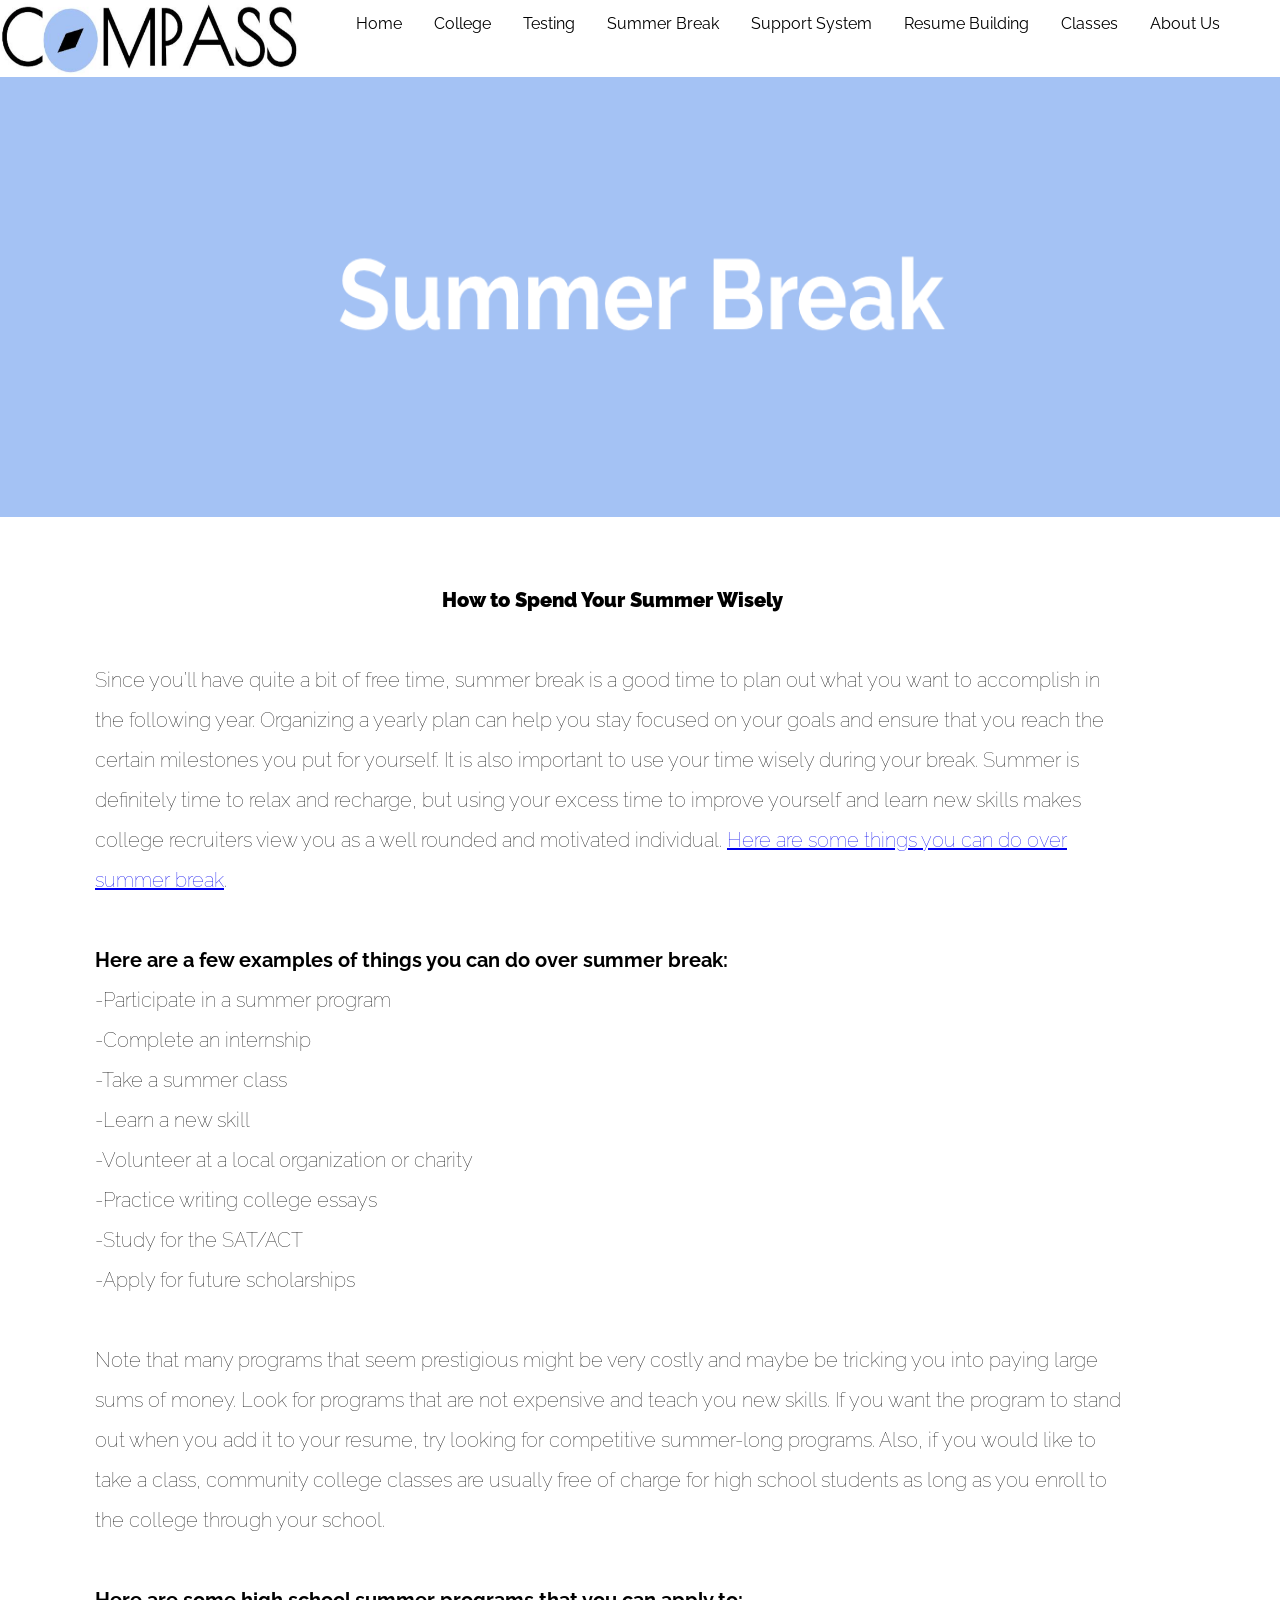
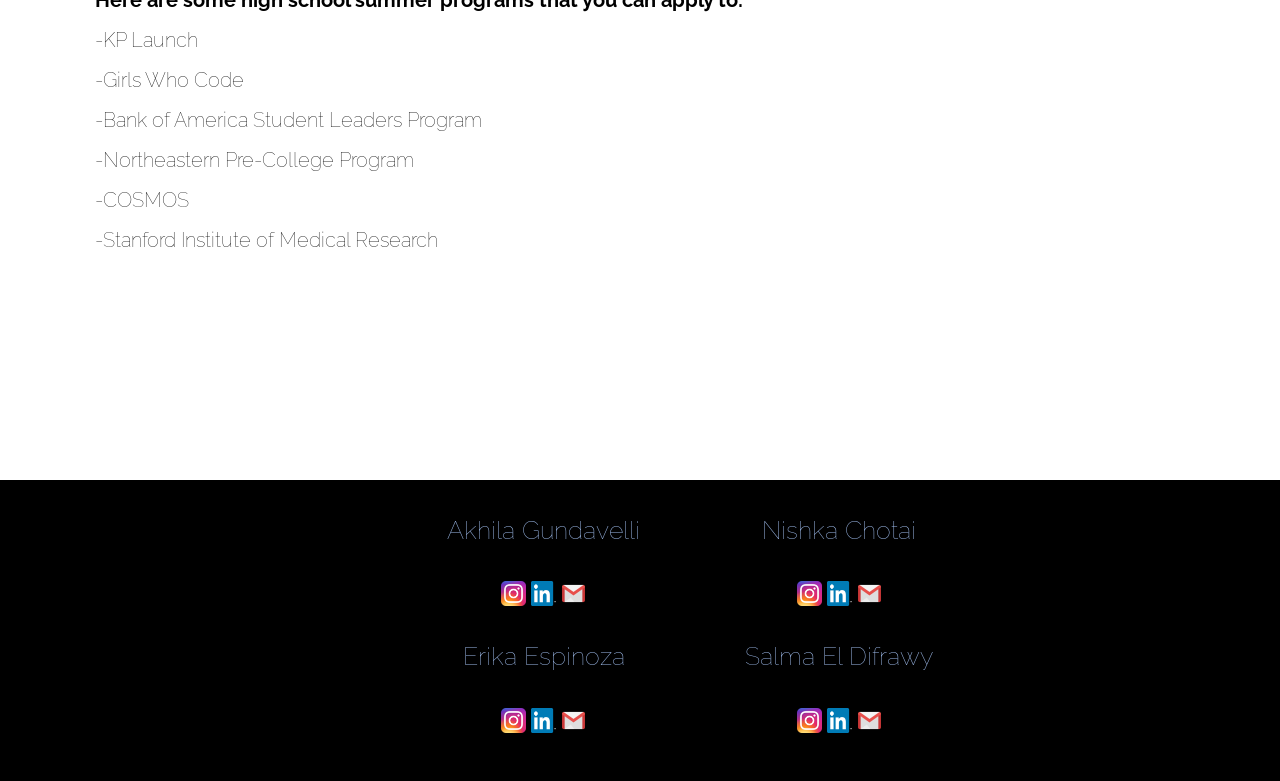
<file: summerbreak.html>
<!DOCTYPE html>
<html>
<title>Compass</title>

<head>
  <link rel="stylesheet" href="test.css">
  <link href="https://fonts.googleapis.com/css?family=Raleway:400,700,800" rel="stylesheet">
  <script src="test.js"> </script>
</head>

<body class="summerbreak">

<!-- <div class="help"> -->
<div id="heading">
<div class="move">
<a id="compass" href= "index.html"> <img src="sane.png" height="75" width="300" onclick= ""> </a></div>
<div class="bar">
<div class="navbar">
  <a href="index.html">Home</a>
  <div class="dropdown">
    <button class="dropbtn">College
      <i class="fa fa-caret-down"></i>
    </button>
    <div class="dropdown-content">
      <a href="college.html#College">Why College</a>
      <a href="college.html#collegeresearch">College Research</a>
      <a href="college.html#finance">Financial Aid</a>
    </div>
  </div>
  <div class="dropdown">
    <button class="dropbtn">Testing
    	<i class="fa fa-caret-down"></i>
    </button>
    <div class="dropdown-content">
      <a href="testing.html#sat">SAT vs. ACT</a>
      <a href="testing.html#subject">Subject Tests</a>
      <a href="testing.html#ap">AP Exams</a>
    </div>
  </div>
  <a href="summerbreak.html">Summer Break</a>
  <a href="supportsystem.html">Support System</a>
  <a href="resumebuilding.html">Resume Building</a>
  <div class="dropdown">
    <button class="dropbtn">Classes
      <i class="fa fa-caret-down"></i>
    </button>
    <div class="dropdown-content">
      <a href="classes.html#classes">Recommended Classes</a>
      <a href="classes.html#study">Study Skills</a>
    </div>
  </div>
  <div class="dropdown">
    <button class="dropbtn">About Us
      <i class="fa fa-caret-down"></i>
    </button>
    <div class="dropdown-content">
      <a href="aboutus1.html#a">Akhila Gundavelli</a>
      <a href="aboutus1.html#e">Erika Espinoza</a>
      <a href="aboutus1.html#n">Nishka Chotai</a>
      <a href="aboutus1.html#s">Salma El Difrawy</a>

  </div>
</div>
</div>
</div>
</div>
<h4>
<center></center>
<br>
<br>
<br>
<br>
<br>
<br>
<br>
<br>
<br>
<br>
<br>
<br>
<br>
<center><span class="bold"> How to Spend Your Summer Wisely</span></center>
<br>
Since you’ll have quite a bit of free time, summer break is a good time to plan out what you want to accomplish in the following year.
Organizing a yearly plan can help you stay focused on your goals and ensure that you reach the certain milestones you put for yourself.
It is also important to use your time wisely during your break. Summer is definitely time to relax and recharge, but using your excess time to improve yourself and learn new skills makes college recruiters view you as a well rounded and motivated individual. <a href= "https://blog.prepscholar.com/summer-activities-for-high-school-students"> Here are some things you can do over summer break</a>.
<br>
<br>
<strong> Here are a few examples of things you can do over summer break: </strong>
<br>
-Participate in a summer program
<br>
-Complete an internship
<br>
-Take a summer class
<br>
-Learn a new skill
<br>
-Volunteer at a local organization or charity
<br>
-Practice writing college essays
<br>
-Study for the SAT/ACT
<br>
-Apply for future scholarships
<br>

<br>
Note that many programs that seem prestigious might be very costly and maybe be tricking you into paying large sums of money. Look for programs that are not expensive and teach you new skills. If you want the program to stand out when you add it to your resume, try looking for competitive summer-long programs. Also, if you would like to take a class, community college classes are usually free of charge for high school students as long as you enroll to the college through your school.
<br>
<br>
<strong> Here are some high school summer programs that you can apply to: </strong>
<br>
-KP Launch
<br>
-Girls Who Code
<br>
-Bank of America Student Leaders Program
<br>
-Northeastern Pre-College Program
<br>
-COSMOS
<br>
-Stanford Institute of Medical Research
<br>
<br>
<br>
<br>
</h4>
<footer id="footer" style="background-color: #000000">

 <!-- <center> <h6>Contact Information</h6> </center> -->


<center>

<div class="ib">
   <div> <center> <h6> Akhila Gundavelli </h6> </center>
<div class="sad">
  <a href= "https://www.instagram.com/akhilaaa.a/"><img src="insta.jpg" height= "25" width = "25"></a>
  <a href= "https://www.linkedin.com/feed/"><img src="link.jpg" height= "25" width = "25" ></a>
  <a href = "mailto:akhila.gundavelli@gmail.com"><img src="gmail.jpg" height="25" width= "25"></a>
</div>
<div> <center> <h6> Erika Espinoza </h6> </center>
<div class="sad">
 <a href= "https://www.instagram.com/erikaxespinoza/"><img src="insta.jpg" height= "25" width = "25"></a>
 <a href= "https://www.linkedin.com/in/erika-espinoza-02409b167/"><img src="link.jpg" height= "25" width = "25" ></a>
 <a href = "mailto:eespinoza2019@sjlvla.org"><img src="gmail.jpg" height="25" width= "25"></a>
</div>
</div>
</div>
</div>
<div class="ib">
<div> <center> <h6> Nishka Chotai </h6> </center>
<div class="sad">
 <a href= "https://www.instagram.com/nishka.chotai/"><img src="insta.jpg" height= "25" width = "25"></a>
 <a href= "https://www.linkedin.com/in/nishkachotai/"><img src="link.jpg" height= "25" width = "25" ></a>
 <a href = "mailto:nishka9chotai@gmail.com "><img src="gmail.jpg" height="25" width= "25"></a>
</div>
<div> <center> <h6> Salma El Difrawy </h6> </center>
<div class="sad">
 <a href= "https://www.instagram.com/salmaeldifrawy/"><img src="insta.jpg" height= "25" width = "25"></a>
 <a href= "https://www.linkedin.com/in/salma-el-difrawy-08b75261/"><img src="link.jpg" height= "25" width = "25" ></a>
 <a href = "mailto:salmaeldifrawy2012@gmail.com"><img src="gmail.jpg" height="25" width= "25"></a>
</div>
</div>
</div>
</center>
 </div>
<br>
<br>
</footer>

</body>


</html>
</file>
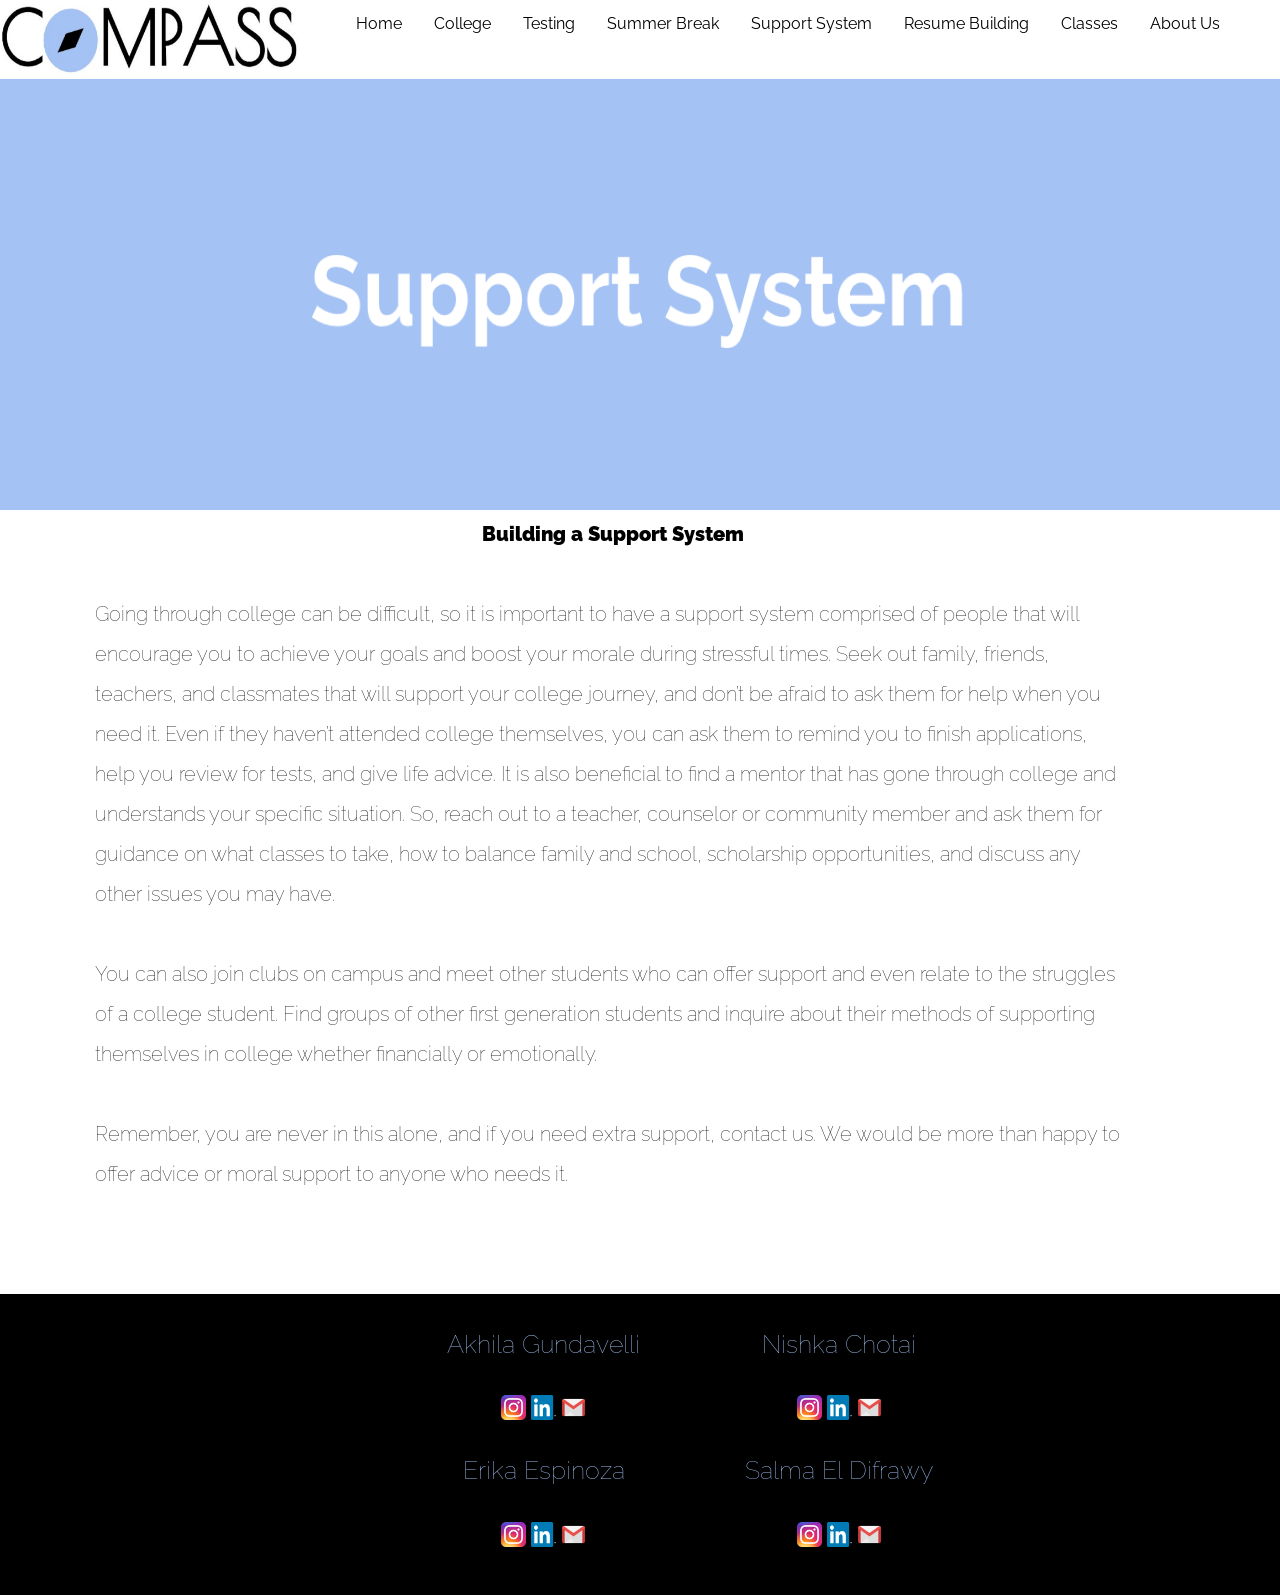
<file: supportsystem.html>
<!DOCTYPE html>
<html>
<title>Compass</title>

<head>
  <link rel="stylesheet" href="test.css">
  <link href="https://fonts.googleapis.com/css?family=Raleway:400,700,800" rel="stylesheet">
  <script src="test.js"> </script>
</head>

<body class="supportsystem">

<!-- <div class="help"> -->
<div id="heading">
<div class="move">
<a id="compass" href= "index.html"> <img src="sane.png" height="75" width="300" onclick= ""> </a></div>


<div class="navbar">
  <a href="index.html">Home</a>
  <div class="dropdown">
    <button class="dropbtn">College
      <i class="fa fa-caret-down"></i>
    </button>
    <div class="dropdown-content">
      <a href="college.html#College">Why College</a>
      <a href="college.html#collegeresearch">College Research</a>
      <a href="college.html#finance">Financial Aid</a>
    </div>
  </div>
  <div class="dropdown">
    <button class="dropbtn">Testing
    	<i class="fa fa-caret-down"></i>
    </button>
    <div class="dropdown-content">
      <a href="testing.html#sat">SAT vs. ACT</a>
      <a href="testing.html#subject">Subject Tests</a>
      <a href="testing.html#ap">AP Exams</a>
    </div>
  </div>
  <a href="summerbreak.html">Summer Break</a>
  <a href="supportsystem.html">Support System</a>
  <a href="resumebuilding.html">Resume Building</a>
  <div class="dropdown">
    <button class="dropbtn">Classes
      <i class="fa fa-caret-down"></i>
    </button>
    <div class="dropdown-content">
      <a href="classes.html#classes">Recommended Classes</a>
      <a href="classes.html#study">Study Skills</a>
    </div>
  </div>
  <div class="dropdown">
    <button class="dropbtn">About Us
      <i class="fa fa-caret-down"></i>
    </button>
    <div class="dropdown-content">
      <a href="aboutus1.html#a">Akhila Gundavelli</a>
      <a href="aboutus1.html#e">Erika Espinoza</a>
      <a href="aboutus1.html#n">Nishka Chotai</a>
      <a href="aboutus1.html#s">Salma El Difrawy</a>

  </div>
</div>
</div>

</div>

<br>
<br>

<br>
<br>

<br>
<br>

<br>
<br>

<br>
<br>

<br>
<br>

<br>
<br>

<br>
<br>

<br>
<br>

<br>
<br>

<br>
<br>

<br>


<h4>
<br>
<center><span class="bold">Building a Support System</span></center>
<br>
Going through college can be difficult, so it is important to have a support system comprised of people that will encourage you to achieve your goals and boost your morale during stressful times. Seek out family, friends, teachers, and classmates that will support your college journey, and don’t be afraid to ask them for help when you need it. Even if they haven’t attended college themselves, you can ask them to remind you to finish applications, help you review for tests, and give life advice.
It is also beneficial to find a mentor that has gone through college and understands your specific situation. So, reach out to a teacher, counselor or community member and ask them for guidance on what classes to take, how to balance family and school, scholarship opportunities, and discuss any other issues you may have.

<br>
<br>
You can also join clubs on campus and meet other students who can offer support and even relate to the struggles of a college student. Find groups of other first generation students and inquire about their methods of supporting themselves in college whether financially or emotionally.
<br>
<br>
Remember, you are never in this alone, and if you need extra support, contact us. We would be more than happy to offer advice or moral support to anyone who needs it.
</h4>

<footer id="footer" style="background-color: #000000">

 <!-- <center> <h6>Contact Information</h6> </center> -->

<center>
<div class="ib">
   <div> <center> <h6> Akhila Gundavelli </h6> </center>
<div class="sad">
  <a href= "https://www.instagram.com/akhilaaa.a/"><img src="insta.jpg" height= "25" width = "25"></a>
  <a href= "https://www.linkedin.com/feed/"><img src="link.jpg" height= "25" width = "25" ></a>
  <a href = "mailto:akhila.gundavelli@gmail.com"><img src="gmail.jpg" height="25" width= "25"></a>
</div>
<div> <center> <h6> Erika Espinoza </h6> </center>
<div class="sad">
 <a href= "https://www.instagram.com/erikaxespinoza/"><img src="insta.jpg" height= "25" width = "25"></a>
 <a href= "https://www.linkedin.com/in/erika-espinoza-02409b167/"><img src="link.jpg" height= "25" width = "25" ></a>
 <a href = "mailto:eespinoza2019@sjlvla.org"><img src="gmail.jpg" height="25" width= "25"></a>
</div>
</div>
</div>
</div>
<div class="ib">
<div> <center> <h6> Nishka Chotai </h6> </center>
<div class="sad">
 <a href= "https://www.instagram.com/nishka.chotai/"><img src="insta.jpg" height= "25" width = "25"></a>
 <a href= "https://www.linkedin.com/in/nishkachotai/"><img src="link.jpg" height= "25" width = "25" ></a>
 <a href = "mailto:nishka9chotai@gmail.com "><img src="gmail.jpg" height="25" width= "25"></a>
</div>
<div> <center> <h6> Salma El Difrawy </h6> </center>
<div class="sad">
 <a href= "https://www.instagram.com/salmaeldifrawy/"><img src="insta.jpg" height= "25" width = "25"></a>
 <a href= "https://www.linkedin.com/in/salma-el-difrawy-08b75261/"><img src="link.jpg" height= "25" width = "25" ></a>
 <a href = "mailto:salmaeldifrawy2012@gmail.com"><img src="gmail.jpg" height="25" width= "25"></a>
</div>
</div>
</div>
</center>



 </div>
<br>
<br>


</footer>
</file>
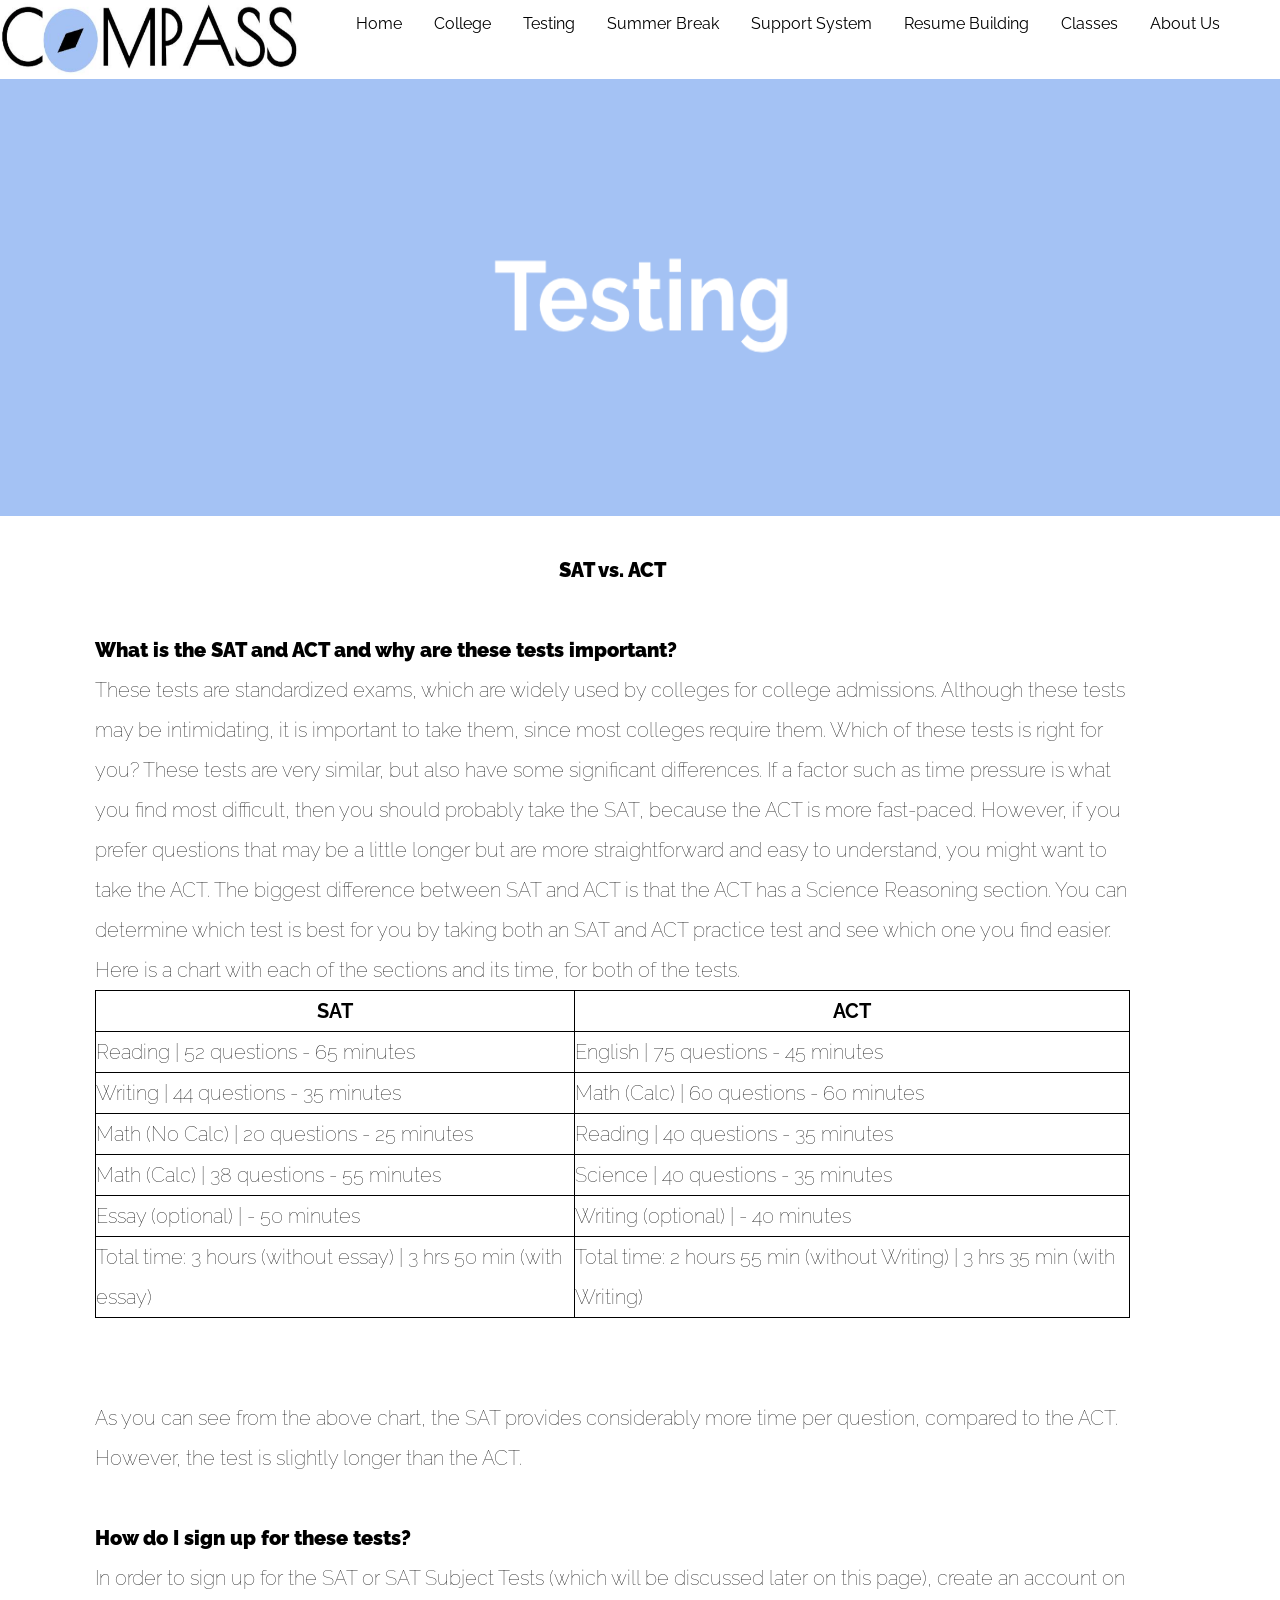
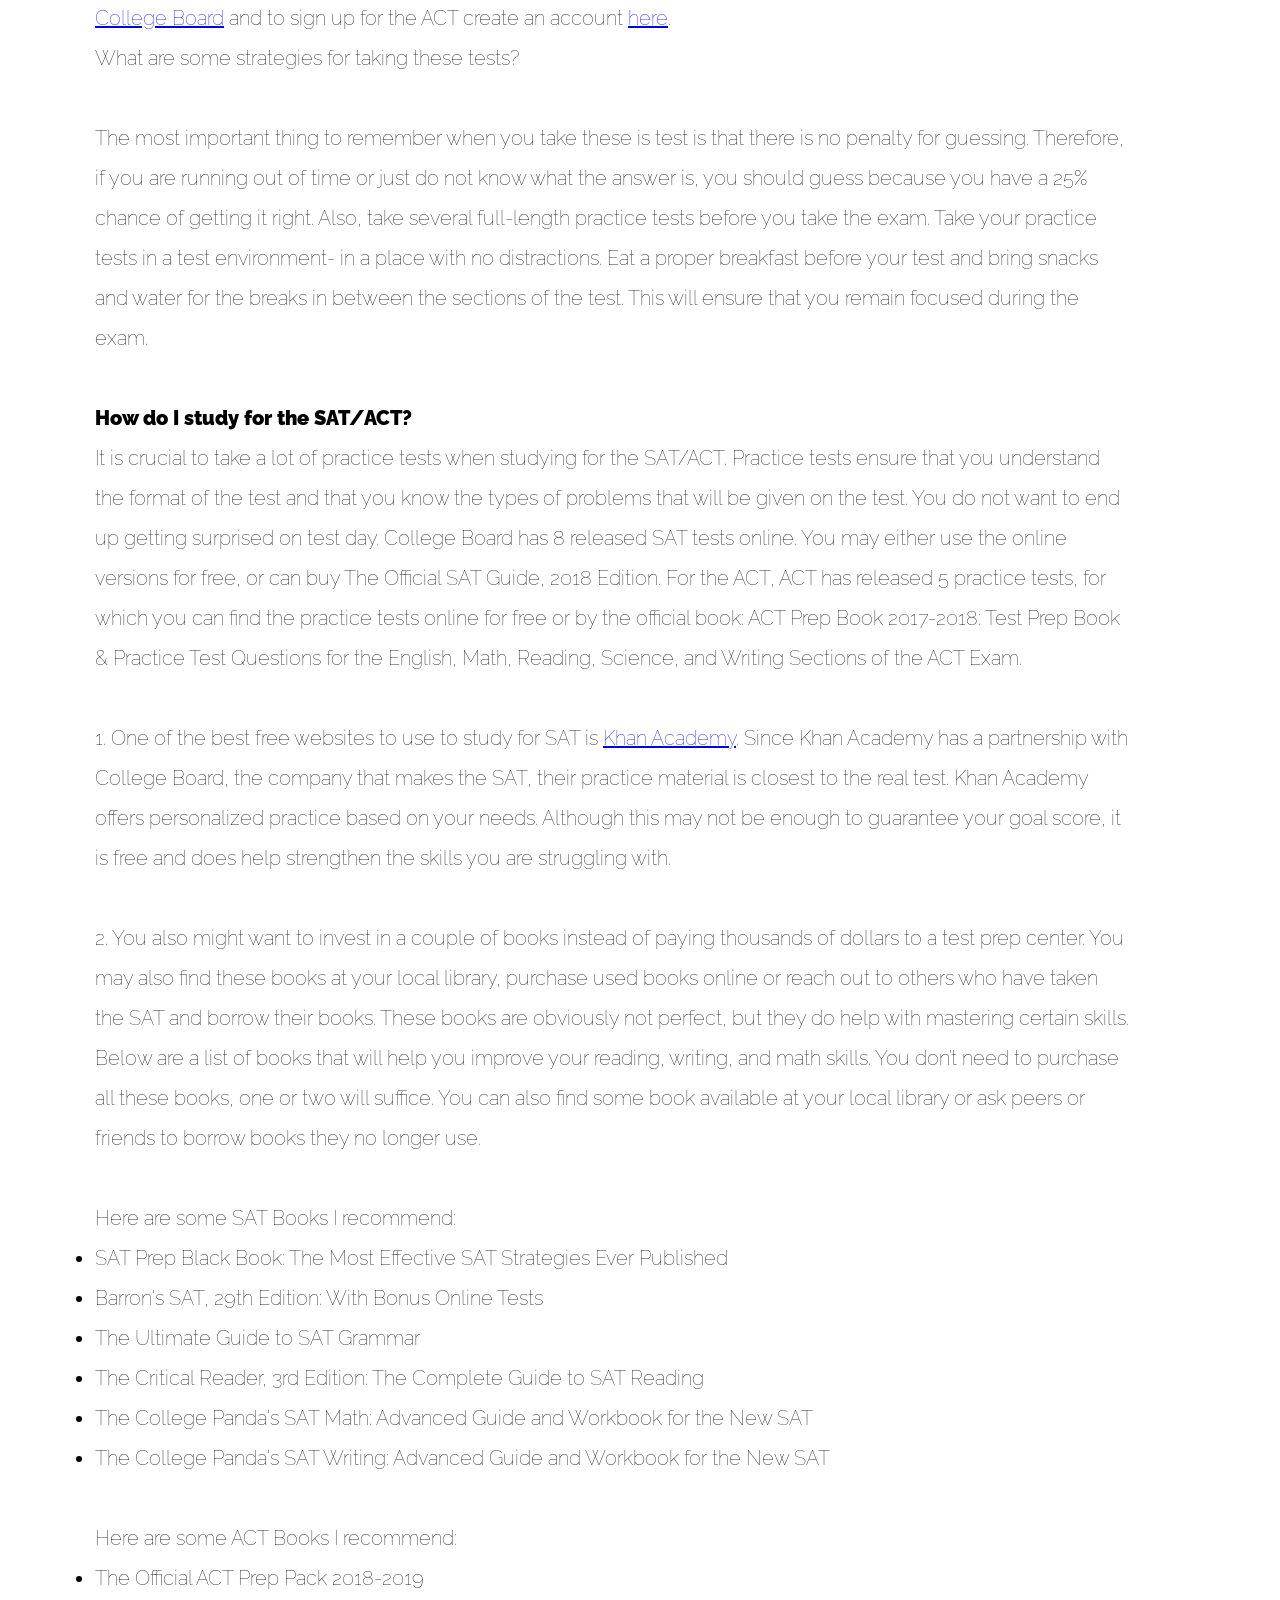
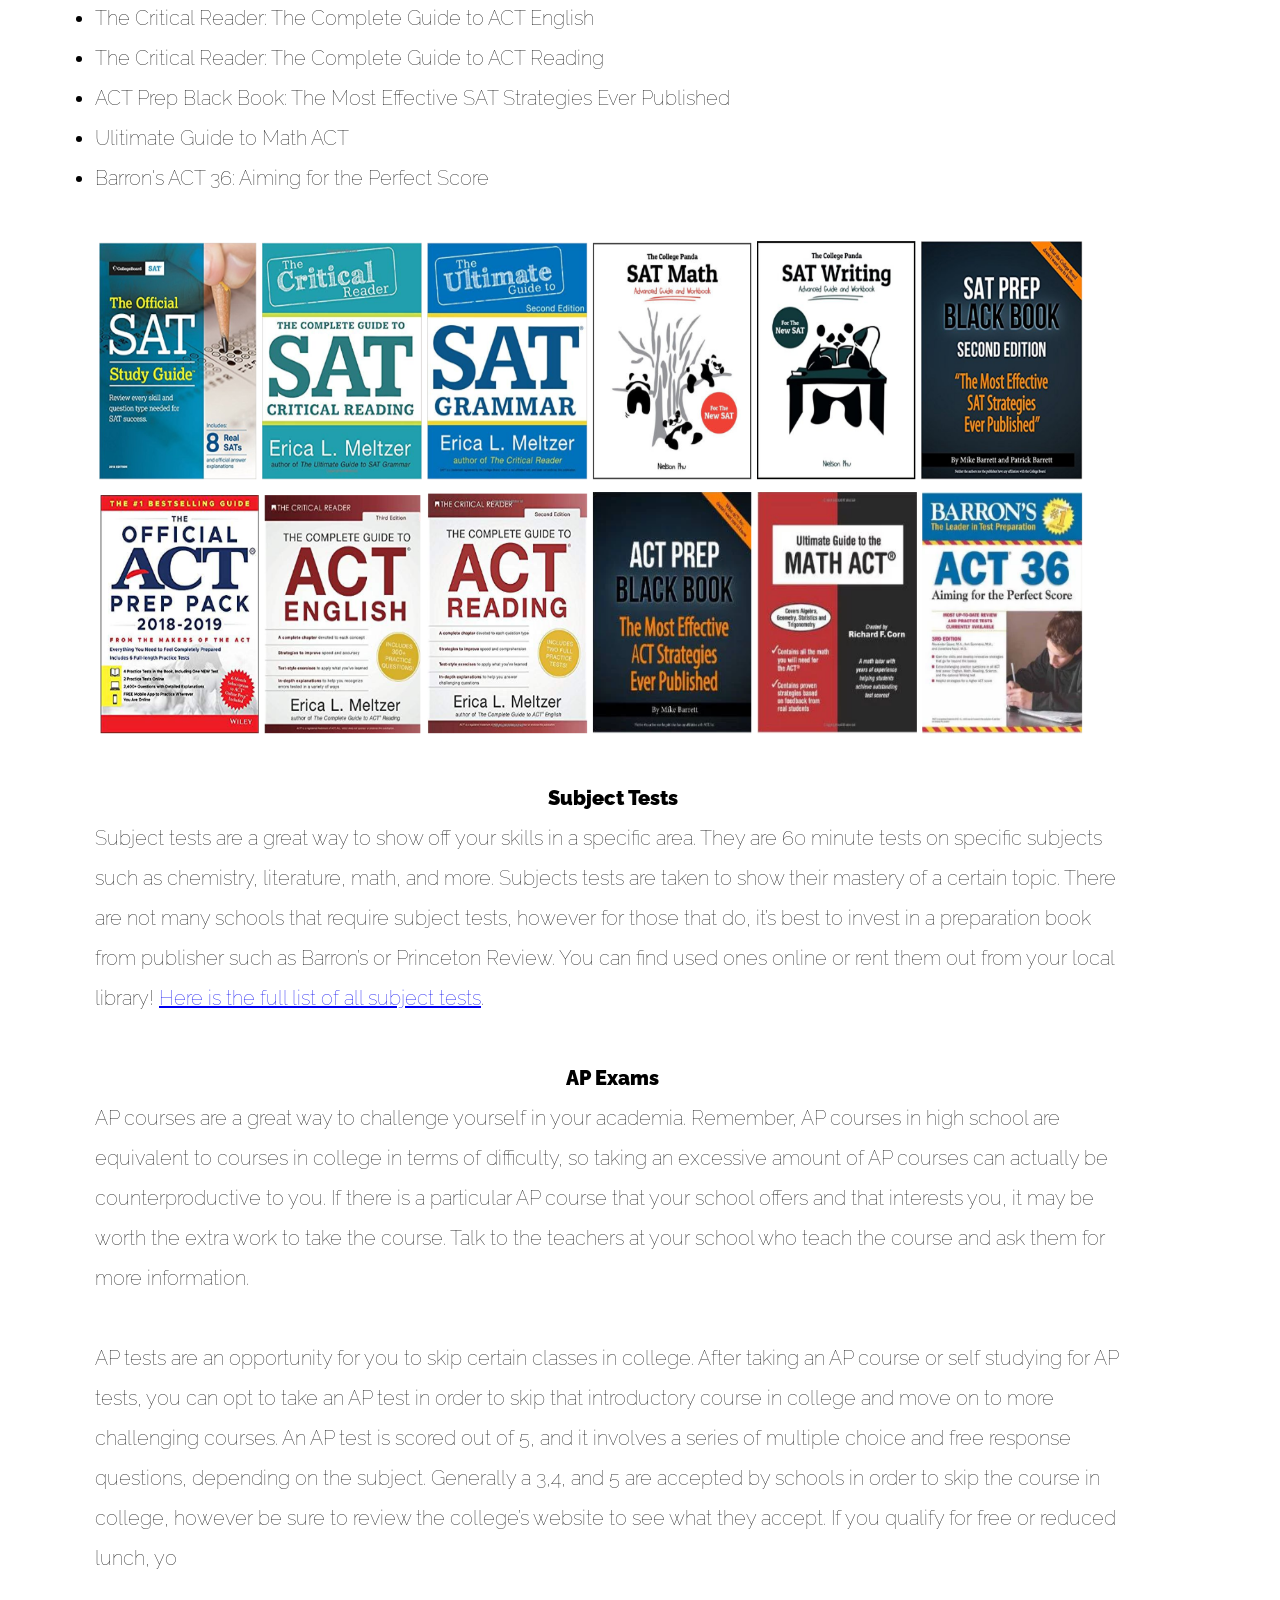
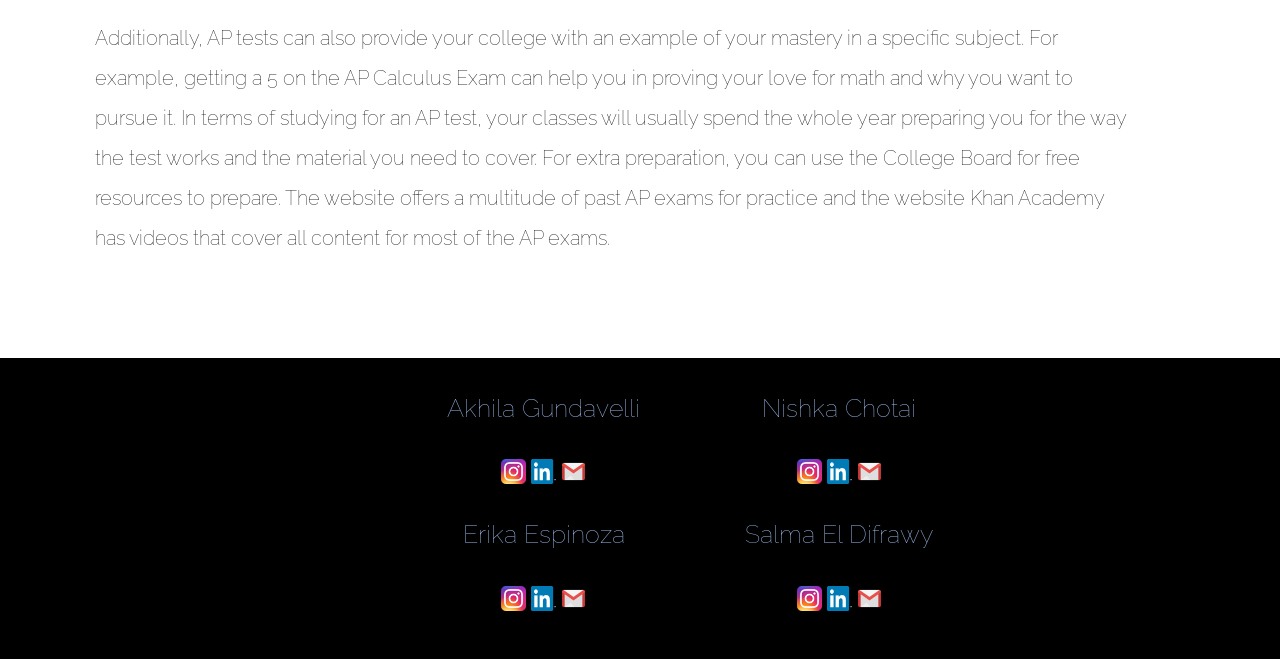
<file: testing.html>
<!DOCTYPE html>
<html>
<title>Compass</title>

<head>
  <link rel="stylesheet" href="test.css">
  <link href="https://fonts.googleapis.com/css?family=Raleway:400,600,800" rel="stylesheet">
  <script src="test.js"> </script>
</head>

<body class="testing">

<!-- <div class="help"> -->
<div id="heading">
<div class="move">
<a id="compass" href= "index.html"> <img src="sane.png" height="75" width="300" onclick= ""> </a></div>


<div class="navbar">
  <a href="index.html">Home</a>
  <div class="dropdown">
    <button class="dropbtn">College
      <i class="fa fa-caret-down"></i>
    </button>
    <div class="dropdown-content">
      <a href="college.html#College">Why College</a>
      <a href="college.html#collegeresearch">College Research</a>
      <a href="college.html#finance">Financial Aid</a>
    </div>
  </div>
  <div class="dropdown">
    <button class="dropbtn">Testing
    	<i class="fa fa-caret-down"></i>
    </button>
    <div class="dropdown-content">
      <a href="testing.html#sat">SAT vs. ACT</a>
      <a href="testing.html#subject">Subject Tests</a>
      <a href="testing.html#ap">AP Exams</a>
    </div>
  </div>
  <a href="summerbreak.html">Summer Break</a>
  <a href="supportsystem.html">Support System</a>
  <a href="resumebuilding.html">Resume Building</a>
  <div class="dropdown">
    <button class="dropbtn">Classes
      <i class="fa fa-caret-down"></i>
    </button>
    <div class="dropdown-content">
      <a href="classes.html#classes">Recommended Classes</a>
      <a href="classes.html#study">Study Skills</a>
    </div>
  </div>
  <div class="dropdown">
    <button class="dropbtn">About Us
      <i class="fa fa-caret-down"></i>
    </button>
    <div class="dropdown-content">
      <a href="aboutus1.html#a">Akhila Gundavelli</a>
      <a href="aboutus1.html#e">Erika Espinoza</a>
      <a href="aboutus1.html#n">Nishka Chotai</a>
      <a href="aboutus1.html#s">Salma El Difrawy</a>

  </div>
</div>
</div>


</div>

<br>
<br>

<br>
<br>

<br>
<br>

<br>
<br>


<br>
<br>

<br>
<br>


<br>
<br>

<br>
<br>
<br>
<br>
<br>
<br>
<br>
<br>
<br>
<br>
<br>


<h4>
<br>
<span id="sat">
<center><span class="bold"> SAT vs. ACT </span></center>
<br>
<span class="bold">What is the SAT and ACT and why are these tests important?</span>
<br>
These tests are standardized exams, which are widely used by colleges for college admissions.
Although these tests may be intimidating, it is important to take them, since most colleges require them.
Which of these tests is right for you? These tests are very similar, but also have some significant differences.
If a factor such as time pressure is what you find most difficult, then you should probably take the SAT, because the ACT is more fast-paced.
However, if you prefer questions that may be a little longer but are more straightforward and easy to understand, you might want to take the ACT.
The biggest difference between SAT and ACT is that the ACT  has a Science Reasoning section. You can determine which test is best for you by taking both an SAT and ACT practice test and see which one you find easier.
Here is a chart with each of the sections and its time, for both of the tests.
<br>

<style>
table, th, td {
    border: 1px solid black;
    border-collapse: collapse;
}
</style>

<table style="width:100%">
  <tr>
    <th>SAT</th>
    <th>ACT</th>
  </tr>
  <tr>
    <td>Reading | 52 questions - 65 minutes</td>
    <td>English | 75 questions - 45 minutes</td>
  </tr>
  <tr>
    <td>Writing | 44 questions -  35 minutes</td>
    <td>Math (Calc) | 60 questions - 60 minutes</td>
  </tr>
  <tr>
    <td>Math (No Calc) | 20 questions - 25 minutes</td>
    <td>Reading | 40 questions - 35 minutes </td>
  </tr>
  <tr>
    <td>Math (Calc) | 38 questions - 55 minutes</td>
    <td>Science | 40 questions - 35 minutes</td>
  </tr>
    <tr>
    <td>Essay (optional) | - 50 minutes</td>
    <td>Writing (optional) | - 40 minutes</td>
  </tr>
  <tr>
    <tr>
    <td>Total time: 3 hours (without essay) | 3 hrs 50 min (with essay)</td>
    <td>Total time: 2 hours 55 min (without Writing) | 3 hrs 35 min (with Writing)</td>
  </tr>
</table>

<br>
<br>
As you can see from the above chart, the SAT provides considerably more time per question, compared to the ACT.
However, the test is slightly longer than the ACT.

<br>
<br>

<span class="bold">How do I sign up for these tests?</span>
<br>
In order to sign up for the SAT or SAT Subject Tests (which will be discussed later on this page), create an account on <a href="https://www.collegeboard.org/"> College Board</a> and to sign up for the ACT create an account <a href="http://www.act.org"> here</a>.
<br>
What are some strategies for taking these tests?
<br>
<br>
The most important thing to remember when you take these is test is that there is no penalty for guessing. Therefore, if you are running out of time or just do not know what the answer is, you should guess because you have a 25% chance of getting it right. Also, take several full-length practice tests before you take the exam. Take your practice tests in a test environment- in a place with no distractions. Eat a proper breakfast before your test and bring snacks and water for the breaks in between the sections of the test. This will ensure that you remain focused during the exam.
<br>
<br>

<span class="bold">How do I study for the SAT/ACT?</span>
<br>
It is crucial to take a lot of practice tests when studying for the SAT/ACT. Practice tests ensure that you understand the format of the test and that you know the types of problems that will be given on the test.
You do not want to end up getting surprised on test day.
College Board has 8 released SAT tests online.
You may either use the online versions for free, or can buy The Official SAT Guide, 2018 Edition.
For the ACT, ACT has released 5 practice tests, for which you can find the practice tests online for free or by the official book: ACT Prep Book 2017-2018: Test Prep Book & Practice Test Questions for the English, Math, Reading, Science, and Writing Sections of the ACT Exam.
<br>
<br>
1. One of the best free websites to use to study for SAT is <a href=  "https://www.khanacademy.org">Khan Academy</a>. Since Khan Academy has a partnership with College Board, the company that makes the SAT, their practice material is closest to the real test. Khan Academy offers personalized practice based on your needs. Although this may not be enough to guarantee your goal score, it is free and does help strengthen the skills you are struggling with.
<div> <br>
2. You also might want to invest in a couple of books instead of paying thousands of dollars to a test prep center. You may also find these books at your local library, purchase used books online or reach out to others who have taken the SAT and borrow their books. These books are obviously not perfect, but they do help with mastering certain skills. Below are a list of books that will help you improve your reading, writing, and math skills. You don’t need to purchase all these books, one or two will suffice. You can also find some book available at your local library or ask peers or friends to borrow books they no longer use.</div>
<br>

Here are some SAT Books I recommend:
<ul>
  <li>SAT Prep Black Book: The Most Effective SAT Strategies Ever Published</li>
  <li>Barron's SAT, 29th Edition: With Bonus Online Tests</li>
  <li> The Ultimate Guide to SAT Grammar</li>
  <li>The Critical Reader, 3rd Edition: The Complete Guide to SAT Reading</li>
  <li>The College Panda's SAT Math: Advanced Guide and Workbook for the New SAT</li>
  <li>The College Panda's SAT Writing: Advanced Guide and Workbook for the New SAT</li>
</ul>
<br>

Here are some ACT Books I recommend:
<ul>
  <li> The Official ACT Prep Pack 2018-2019</li>
  <li>The Critical Reader: The Complete Guide to ACT English</li>
  <li>The Critical Reader: The Complete Guide to ACT Reading</li>
  <li>ACT Prep Black Book: The Most Effective SAT Strategies Ever Published</li>
  <li>Ulitimate Guide to Math ACT</li>
  <li>Barron's ACT 36: Aiming for the Perfect Score</li>
</ul>

<br>
<img src="SATACT.png" height=500 width=990>
<br>
<br>


<span id="subject">
<center><span class="bold"> Subject Tests </span></center>
Subject tests are a great way to show off your skills in a specific area. They are 60 minute tests on specific subjects such as chemistry, literature, math, and more. Subjects tests are taken to show their mastery of a certain topic.
There are not many schools that require subject tests, however for those that do, it’s best to invest in a preparation book from publisher such as Barron’s or Princeton Review.
You can find used ones online or rent them out from your local library! <a href= "<br>
<br>
<br>
<br>
" > Here is the full list of all subject tests</a>.
</span>
<br>
<br>
<span id="ap">
<center><span class="bold"> AP Exams </span></center>
AP courses are a great way to challenge yourself in your academia. Remember, AP courses in high school are equivalent to courses in college in terms of difficulty, so taking an excessive amount of AP courses can actually be counterproductive to you. If there is a particular AP course that your school offers and that interests you, it may be worth the extra work to take the course. Talk to the teachers at your school who teach the course and ask them for more information. <br>
<br>
AP tests are an opportunity for you to skip certain classes in college. After taking an AP course or self studying for AP tests, you can opt to take an AP test in order to skip that introductory course in college and move on to more challenging courses. An AP test is scored out of 5, and it involves a series of multiple choice and free response questions, depending on the subject. Generally a 3,4, and 5 are accepted by schools in order to skip the course in college, however be sure to review the college’s website to see what they accept. If you qualify for free or reduced lunch, yo
<br>
<br>
Additionally, AP tests can also provide your college with an example of your mastery in a specific subject. For example, getting a 5 on the AP Calculus Exam can help you in proving your love for math and why you want to pursue it.

In terms of studying for an AP test, your classes will usually spend the whole year preparing you for the way the test works and the material you need to cover. For extra preparation, you can use the College Board for free resources to prepare. The website offers a multitude of past AP exams for practice and the website Khan Academy has videos that cover all content for most of the AP exams.
</h4>
</span>

</body>
<footer id="footer" style="background-color: #000000">

 <!-- <center> <h6>Contact Information</h6> </center> -->

<center>
<div class="ib">
   <div> <center> <h6> Akhila Gundavelli </h6> </center>
<div class="sad">
  <a href= "https://www.instagram.com/akhilaaa.a/"><img src="insta.jpg" height= "25" width = "25"></a>
  <a href= "https://www.linkedin.com/feed/"><img src="link.jpg" height= "25" width = "25" ></a>
  <a href = "mailto:akhila.gundavelli@gmail.com"><img src="gmail.jpg" height="25" width= "25"></a>
</div>
<div> <center> <h6> Erika Espinoza </h6> </center>
<div class="sad">
 <a href= "https://www.instagram.com/erikaxespinoza/"><img src="insta.jpg" height= "25" width = "25"></a>
 <a href= "https://www.linkedin.com/in/erika-espinoza-02409b167/"><img src="link.jpg" height= "25" width = "25" ></a>
 <a href = "mailto:eespinoza2019@sjlvla.org"><img src="gmail.jpg" height="25" width= "25"></a>
</div>
</div>
</div>
</div>
<div class="ib">
<div> <center> <h6> Nishka Chotai </h6> </center>
<div class="sad">
 <a href= "https://www.instagram.com/nishka.chotai/"><img src="insta.jpg" height= "25" width = "25"></a>
 <a href= "https://www.linkedin.com/in/nishkachotai/"><img src="link.jpg" height= "25" width = "25" ></a>
 <a href = "mailto:nishka9chotai@gmail.com "><img src="gmail.jpg" height="25" width= "25"></a>
</div>
<div> <center> <h6> Salma El Difrawy </h6> </center>
<div class="sad">
 <a href= "https://www.instagram.com/salmaeldifrawy/"><img src="insta.jpg" height= "25" width = "25"></a>
 <a href= "https://www.linkedin.com/in/salma-el-difrawy-08b75261/"><img src="link.jpg" height= "25" width = "25" ></a>
 <a href = "mailto:salmaeldifrawy2012@gmail.com"><img src="gmail.jpg" height="25" width= "25"></a>
</div>
</div>
</div>
</center>



 </div>
<br>
<br>

</footer>

</html>
</file>
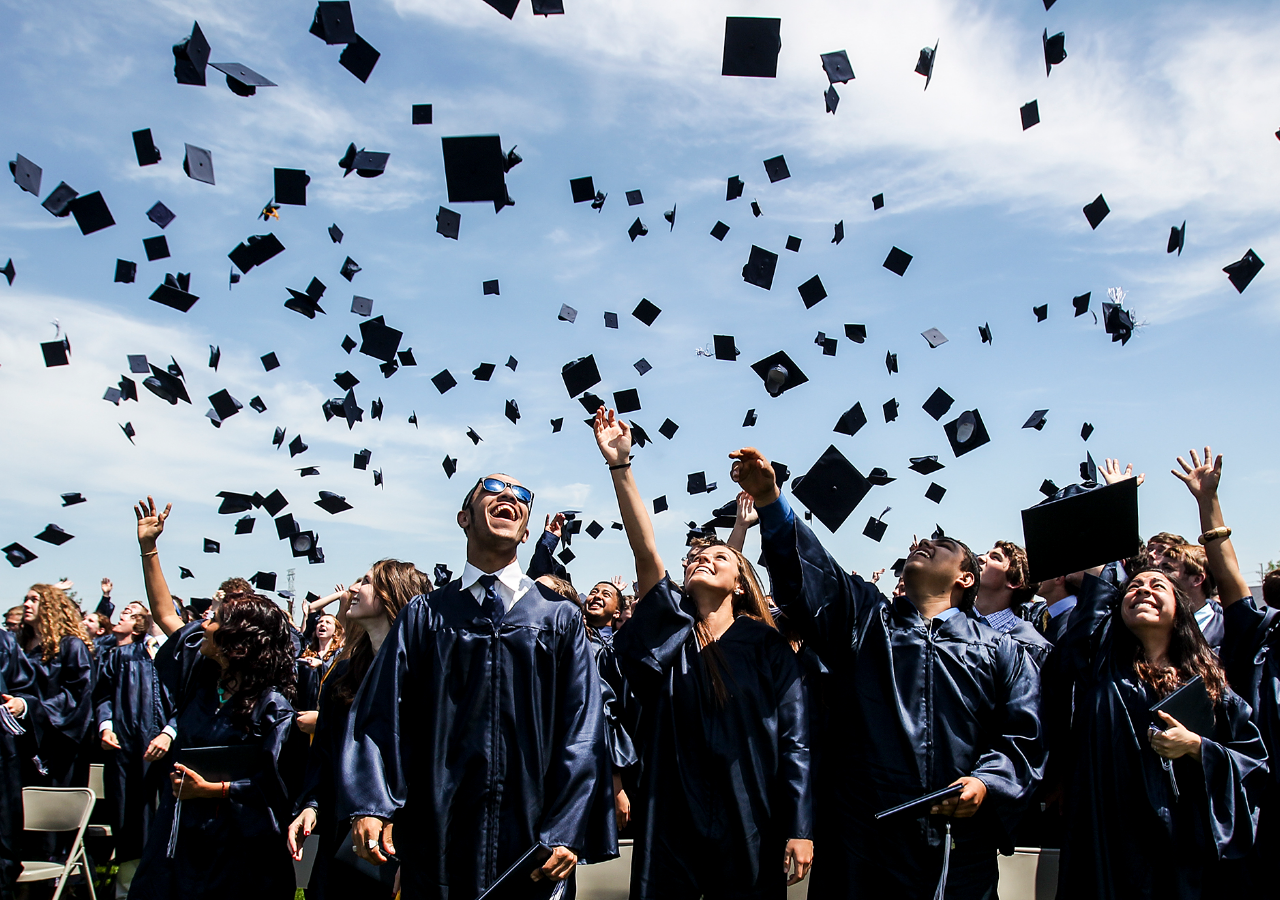
<file: whycollege.html>
<!DOCTYPE html>
<html>
<title>W3.CSS</title>
<meta name="viewport" content="width=device-width, initial-scale=1">
<link rel="stylesheet" href="https://www.w3schools.com/w3css/4/w3.css">
<head>
  <link rel="stylesheet" href="collegetrial.css">
  <script src="collegetrial.js"> </script>
</head>
<body>
</file>
<file: test.css>
.navbar {
  /* position: absolute;
  left: 600px; */
  /* position: absolute; */
  float: right;
  top: 0%;
  /* overflow: hidden; */
  background-color: #fff;
  font-family: 'Raleway', sans-serif;
  font-size: 20px;
  font-weight: 100;
  margin-left: 340px;
  position: fixed;

}

.move {
  float: right;
  position: absolute;
  left: 0px;
  top: 0px;
  font-weight: bolder;

}

.bar{
  margin-top: -60px;
  position: fixed;

}

.navbar a {
    float: left;
    font-size: 16px;
    color: black;
    text-align: right;
    padding: 14px 16px;
    text-decoration: none;
    font-weight: bolder;

    /* margin-left: 50px */
    /* display: inline-block; */
    /* width: 65%; */
}

.dropdown {
    float: left;
    overflow: hidden;

}

.dropdown .dropbtn {
    font-size: 16px;
    border: none;
    outline: none;
    color: black;
    padding: 14px 16px;
    background-color: inherit;
    font-family: inherit;
    margin: 0;
    font-weight: bolder;
}

.navbar a:hover, .dropdown:hover .dropbtn {
    background-color: #a4c2f4ff;
}

.dropdown-content {
    display: none;
    position: absolute;
    background-color: #f9f9f9;
    min-width: 160px;
    box-shadow: 0px 8px 1px 0px rgba(0,0,0,0.2);
    z-index: 1;
}

.dropdown-content a {
    float: none;
    color: black;
    padding: 12px 16px;
    text-decoration: none;
    display: block;
    text-align: left;
}

.dropdown-content a:hover {
    background-color: #fff;
}

.dropdown:hover .dropdown-content {
    display: block;
}

body.test {
  width: 100%;
  height: 100vh;
  background-image: url("sun.jpg");
  background-size: cover;
  background-repeat: no-repeat;
  background-position: 0px 77px;
}

.bg{
  background-color: black ;
  background-repeat: no-repeat;
}


p{
  font-family: 'Raleway', sans-serif;
  font-size: 4em;
  color: white;
  margin: 0;
  position: absolute;
  top: 50%;
  left: 50%;
  margin-right: -50%;
  transform: translate(-50%, -50%);
}

h2 {
  font-family: 'Raleway', sans-serif;
  font-weight: 900;
  line-height: 40px;
  font-size: 20px;
  margin-top: 60px;
  margin-bottom: 100px;
  margin-right: 150px;
  margin-left: 95px;
}

h4 {
    font-family: 'Raleway', sans-serif;
    line-height: 40px;
    font-size: 20px;
    margin-top: 60px;
    margin-bottom: 100px;
    margin-right: 150px;
    margin-left: 95px;
    font-weight: 100;
}
h6 {
    font-family: 'Raleway', sans-serif;
    line-height: 40px;
    font-size: 25px;
    margin-top: 30px;
    margin-bottom: 30px;
    /* margin-right: 150px;
    margin-left: 95px; */
    font-weight: 100;
    color: #a4c2f4ff;
  }
.ib {
  display: inline-block;
  margin-left: 50px;
  margin-right: 50px;

}
.sad {
  text-align: center;
  /* margin-left: auto;
  margin-right: auto;
  display: inline-block; */
}

body.college {
  background-image: url("College(1).png");
  background-size: 100% 26%;
  background-position: 0px -123px;
  background-repeat: no-repeat;
}

body.testing {
  background-image: url("testingtitle.jpg");
  background-size: 100% 8%;
  background-position: 0px 79px;
  background-repeat: no-repeat;
}
body.summerbreak{
  background-image: url("summerbreaktitle.jpg");
  background-size: 100% 18.5%;
  background-position: 0px 77px;
  background-repeat: no-repeat;
  width: auto;
  margin-bottom:0px;
}
body.supportsystem{
  background-image: url("titleforsupport.jpg");
  background-size: 100% 27%;
  background-position: 0px 79px;
  background-repeat: no-repeat;
}

body.resumebuilding{
  background-image: url("resumebuildingtitle.jpg");
  background-size: 100% 14.5%;
  background-position: 0px 77px;
  background-repeat: no-repeat;
}
body.classes{
  background-image: url("classestitle.jpg");
  background-size: 100% 15%;
  background-position: 0px 76px;
  background-repeat: no-repeat;
}

body.aboutus{
}

.bold {
    font-family: 'Raleway', sans-serif;
    font-weight: 900;
}

# {
  margin-left: 20px;
}

#resume {
  margin-left: 20px;
}

* {box-sizing: border-box}
body {font-family: Verdana, sans-serif; margin:0}
.mySlides {display: none}
img {vertical-align: middle;}

/* Slideshow container */
.slideshow-container {
  max-width: 1000px;
  position: relative;
  margin: auto;
}

/* Next & previous buttons */
.prev, .next {
  cursor: pointer;
  position: absolute;
  top: 50%;
  width: 100%;
  padding: 16px;
  margin-top: -22px;
  color: white;
  font-weight: bold;
  font-size: 18px;
  transition: 0.6s ease;
  border-radius: 0 3px 3px 0;
}

/* Position the "next button" to the right */
.next {
  right: 0;
  border-radius: 10px 0 0 10px;
}

/* On hover, add a black background color with a little bit see-through */
.prev:hover, .next:hover {
  background-color: rgba(0,0,0,0.8);
}

/* Caption text */
.text {
  color: #E9E2EB;
  font-size: 15px;
  padding: 8px 12px;
  position: absolute;
  bottom: 8px;
  width: 100%;
  text-align: center;
}

/* Number text (1/3 etc) */
.numbertext {
  color: #f2f2f2;
  font-size: 12px;
  padding: 8px 12px;
  position: absolute;
  top: 0;
}

/* The dots/bullets/indicators */
.dot {
  cursor: pointer;
  height: 15px;
  width: 15px;
  margin: 0 2px;
  background-color: #bbb;
  border-radius: 50%;
  display: inline-block;
  transition: background-color 0.6s ease;
}

.active, .dot:hover {
  background-color: #717171;
}

/* Fading animation */
.fade {
  -webkit-animation-name: fade;
  -webkit-animation-duration: 1.5s;
  animation-name: fade;
  animation-duration: 1.5s;
}

@-webkit-keyframes fade {
  from {opacity: .4}
  to {opacity: 1}
}

@keyframes fade {
  from {opacity: .4}
  to {opacity: 1}
}

/* On smaller screens, decrease text size */
@media only screen and (max-width: 50px) {
  .prev, .next,.text {font-size: 11px}
}


#footer {
  font-family: 'Raleway', sans-serif;
  font-size: 20px;
  margin-left: -100px;
  margin-right:-200px;
  margin-bottom: 0px;
  padding-bottom: 0px;
  width: 100;
}

*{
  margin: 0;
  padding: 0;
  font-family: 'Raleway', sans-serif;
}


nav{
  width: 100%;
  height: 80px;
  background-color: #fff;
  line-height: 80px;
  position: fixed;
}

nav ul{
  float: right;
  margin-right: 30px;
}

 nav ul li{
  list-style-type: none;
  display: inline-block;
  transition: 0.8s all;
}

 nav ul li:hover{
  background-color: #a4c2f4ff;
 }
nav ul li a{
  text-decoration: none;
  color: #000;
  padding: 30px;

}

p{
  font-style: fantasy;
  font-size: 4em;
  color: white;
  margin: 0;
  position: absolute;
  top: 50%;
  left: 50%;
  margin-right: -50%;
  transform: translate(-50%, -50%);
}

h3{
  font-style: fantasy;
  font-size: 1em;
  color: black;
  margin: 0;
  position: absolute;
  top: 10%;
  left: 75%;
  margin-right: -50%;
  transform: translate(-50%, 50%);
}
 h2{
   color: white;
 }

#akhila{
  margin-left: 9px;
  margin-top: 40px;
}

#erika{
  margin-left: 9px;
  margin-top: 40px;
}

#nishka{
  margin-left: 9px;
  margin-top: 40px;
}

#salma{
  margin-left: 9px;
  margin-top: 40px;
}
#circle{
  margin-bottom: -300px;
  margin-left: -300px;
}
#arrow{
  /* margin-bottom: -300px; */
  margin-left: 300px;
}
</file>
<file: collegetrial.css>
*{
  margin: 0;
  padding: 0;
  font-family: vandera;
}

body{
  width: 100%;
  height: 100vh;
  background-image: url("sun.jpg");
  background-repeat: no-repeat;
  background-size: cover;
}

nav{
  width: 100%;
  height: 80px;
  background-color: #fff;
  line-height: 80px;
}

nav ul{
  float: right;
  margin-right: 30px;
}

nav ul li{
  list-style-type: none;
  display: inline-block;
  transition: 0.8s all;
}

nav ul li:hover{
  background-color: #a4c2f4ff;
}
nav ul li a{
  text-decoration: none;
  color: #000;
  padding: 30px;

}


p{
  font-size: 1.5em;
font-family: cursive;
  margin-bottom: 15px;
  margin-right: 50px;
  margin-left: 20px;
}

h1{
  font-size: 5em;
  font-family: Fantasy;
  font-weight: bold;
  margin-bottom: 20px;
  margin-right: 50px;
  margin-left: 20px;
}

/* #wrapper{
  overflow:hidden; */
  /* margin: 20px; */
  /* padding-right: 300px; */
  /* border: 5px solid black;  */
/* } */

#image{
  text-align: center;
  /* float:right;
  margin-left:200px; */

}

/* #title{
  padding-left: 375px;
  /* margin: 35px 50px 15px; */
  /* float: inherit; */ */
}

#menu{
background-color: black;
}

#slogan{
  padding-top: -10px;
  /* padding-top: 0px; */
  text-align: center;
  /* float: inherit; */
}

* {box-sizing: border-box;}
body {font-family: Verdana, sans-serif;}
.mySlides {display: none;}
img {vertical-align: middle;}

/* Slideshow container */
.slideshow-container {
  max-width: 1000px;
  max-height: 800px
  position: relative;
  margin: auto;
}

#center {
  display: inline-block;
}

/* Caption text */
.text {
  color: #f2f2f2;
  font-size: 15px;
  padding: 8px 12px;
  position: absolute;
  bottom: 8px;
  width: 100%;
  text-align: center;
}

/* Number text (1/3 etc) */
.numbertext {
  color: #f2f2f2;
  font-size: 12px;
  padding: 8px 12px;
  position: absolute;
  top: 0;
}

/* The dots/bullets/indicators */
.dot {
  height: 15px;
  width: 15px;
  margin: 0 2px;
  background-color: #bbb;
  border-radius: 50%;
  display: inline-block;
  transition: background-color 0.6s ease;
}

.active {
  background-color: #717171;
}

/* Fading animation */
/* .fade {
  -webkit-animation-name: fade;
  -webkit-animation-duration: 1.5s;
  animation-name: fade;
  animation-duration: 1.5s;
}

@-webkit-keyframes fade {
  from {opacity: .4}
  to {opacity: 1}
}

@keyframes fade {
  from {opacity: .4}
  to {opacity: 1}
}

/* On smaller screens, decrease text size */ */
/* @media only screen and (max-width: 300px) {
  .text {font-size: 11px}
} */
/* body, html {
    height: 100%;
}

body.factsPage{


}

/   background-image: url(something)
}
 */




/* #guy{
  height: 100px;
  width: 500px;
} */







.navbar {
    overflow: hidden;
    background-color: #fff;
    font-family: 'Raleway', sans-serif;
}

.navbar a {
    float: right;
    font-size: 16px;
    color: black;
    text-align: center;
    padding: 30px 16px;
    text-decoration: none;
}

.dropdown {
    float: right;
    overflow: hidden;
}

.dropdown .dropbtn {
    font-size: 16px;
    border: none;
    outline: none;
    color: black;
    padding: 14px 16px;
    background-color: inherit;
    font-family: inherit;
    margin: 0;
}

.navbar a:hover, .dropdown:hover .dropbtn {
    background-color: red;
}

.dropdown-content {
    display: none;
    position: absolute;
    background-color: #f9f9f9;
    min-width: 160px;
    box-shadow: 0px 8px 16px 0px rgba(0,0,0,0.2);
    z-index: 1;
}

.dropdown-content a {
    float: none;
    color: black;
    padding: 12px 16px;
    text-decoration: none;
    display: block;
    text-align: left;
}

.dropdown-content a:hover {
    background-color: #ddd;
}

.dropdown:hover .dropdown-content {
    display: block;
}
</file>
